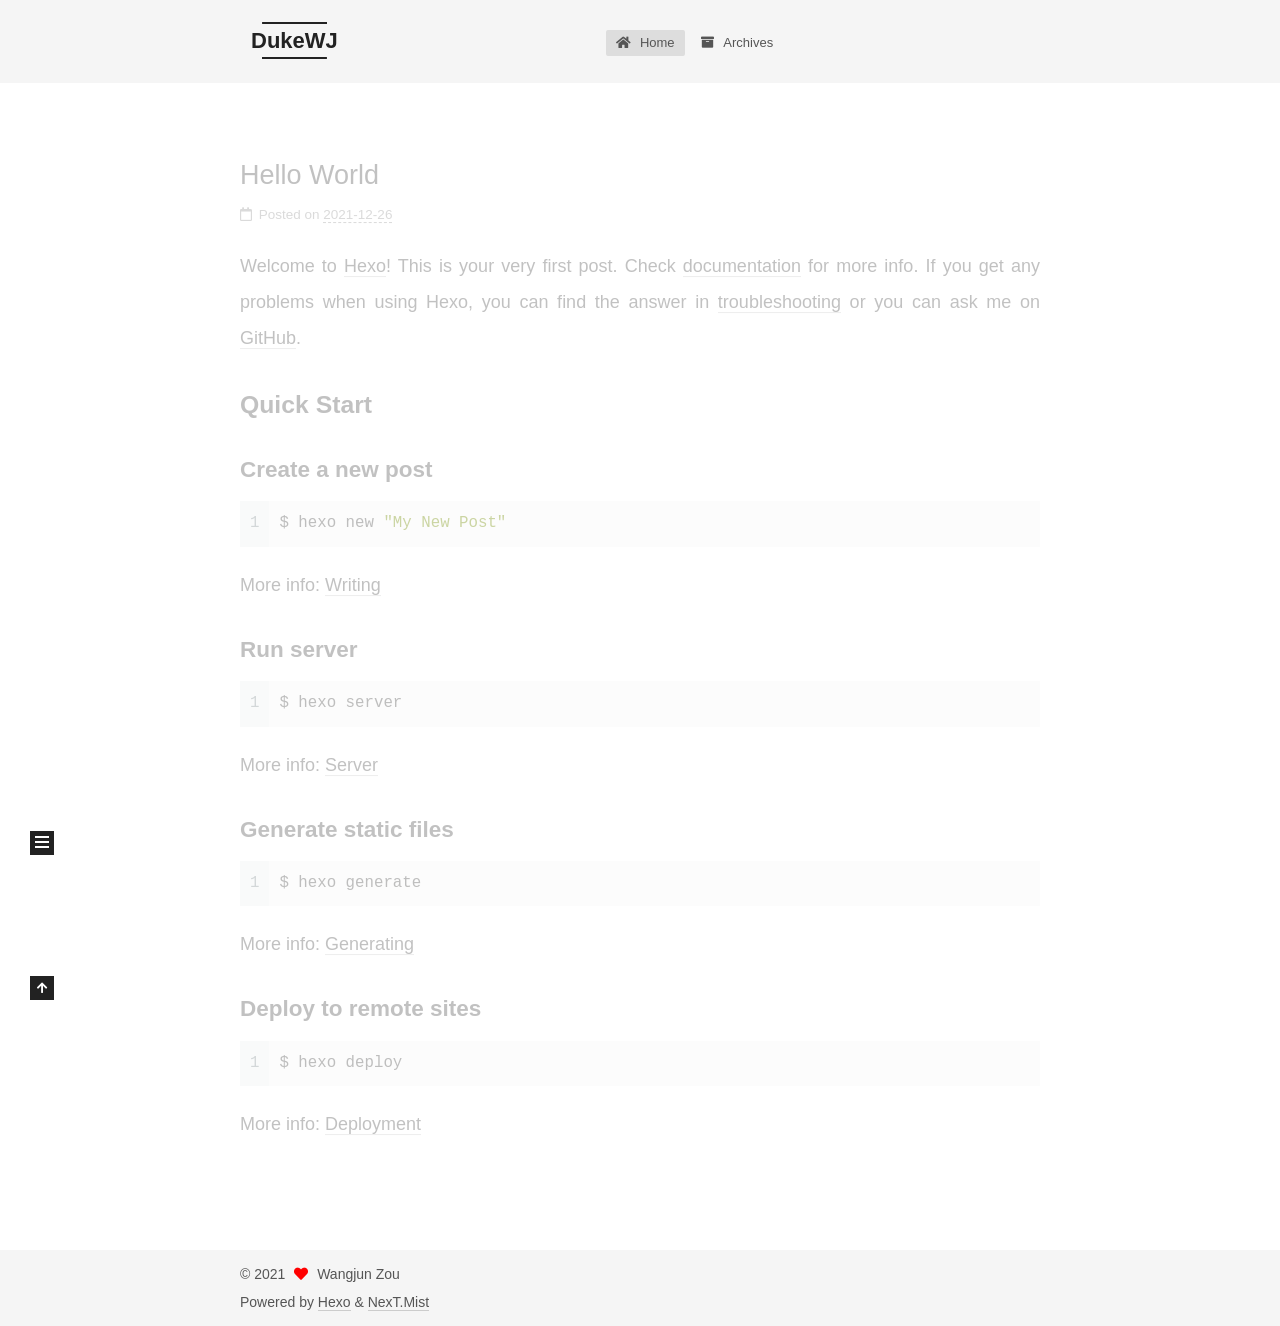
<file: index.html>
<!DOCTYPE html>
<html lang="en">
<head>
  <meta charset="UTF-8">
<meta name="viewport" content="width=device-width, initial-scale=1, maximum-scale=2">
<meta name="theme-color" content="#222">
<meta name="generator" content="Hexo 6.0.0">
  <link rel="apple-touch-icon" sizes="180x180" href="/images/apple-touch-icon-next.png">
  <link rel="icon" type="image/png" sizes="32x32" href="/images/favicon-32x32-next.png">
  <link rel="icon" type="image/png" sizes="16x16" href="/images/favicon-16x16-next.png">
  <link rel="mask-icon" href="/images/logo.svg" color="#222">

<link rel="stylesheet" href="/css/main.css">


<link rel="stylesheet" href="/lib/font-awesome/css/all.min.css">

<script id="hexo-configurations">
    var NexT = window.NexT || {};
    var CONFIG = {"hostname":"example.com","root":"/","scheme":"Mist","version":"7.8.0","exturl":false,"sidebar":{"position":"left","display":"post","padding":18,"offset":12,"onmobile":false},"copycode":{"enable":false,"show_result":false,"style":null},"back2top":{"enable":true,"sidebar":false,"scrollpercent":false},"bookmark":{"enable":false,"color":"#222","save":"auto"},"fancybox":false,"mediumzoom":false,"lazyload":false,"pangu":false,"comments":{"style":"tabs","active":null,"storage":true,"lazyload":false,"nav":null},"algolia":{"hits":{"per_page":10},"labels":{"input_placeholder":"Search for Posts","hits_empty":"We didn't find any results for the search: ${query}","hits_stats":"${hits} results found in ${time} ms"}},"localsearch":{"enable":false,"trigger":"auto","top_n_per_article":1,"unescape":false,"preload":false},"motion":{"enable":true,"async":false,"transition":{"post_block":"fadeIn","post_header":"slideDownIn","post_body":"slideDownIn","coll_header":"slideLeftIn","sidebar":"slideUpIn"}}};
  </script>

  <meta name="description" content="the new life">
<meta property="og:type" content="website">
<meta property="og:title" content="DukeWJ">
<meta property="og:url" content="http://example.com/index.html">
<meta property="og:site_name" content="DukeWJ">
<meta property="og:description" content="the new life">
<meta property="og:locale" content="en_US">
<meta property="article:author" content="Wangjun Zou">
<meta name="twitter:card" content="summary">

<link rel="canonical" href="http://example.com/">


<script id="page-configurations">
  // https://hexo.io/docs/variables.html
  CONFIG.page = {
    sidebar: "",
    isHome : true,
    isPost : false,
    lang   : 'en'
  };
</script>

  <title>DukeWJ</title>
  






  <noscript>
  <style>
  .use-motion .brand,
  .use-motion .menu-item,
  .sidebar-inner,
  .use-motion .post-block,
  .use-motion .pagination,
  .use-motion .comments,
  .use-motion .post-header,
  .use-motion .post-body,
  .use-motion .collection-header { opacity: initial; }

  .use-motion .site-title,
  .use-motion .site-subtitle {
    opacity: initial;
    top: initial;
  }

  .use-motion .logo-line-before i { left: initial; }
  .use-motion .logo-line-after i { right: initial; }
  </style>
</noscript>

</head>

<body itemscope itemtype="http://schema.org/WebPage">
  <div class="container use-motion">
    <div class="headband"></div>

    <header class="header" itemscope itemtype="http://schema.org/WPHeader">
      <div class="header-inner"><div class="site-brand-container">
  <div class="site-nav-toggle">
    <div class="toggle" aria-label="Toggle navigation bar">
      <span class="toggle-line toggle-line-first"></span>
      <span class="toggle-line toggle-line-middle"></span>
      <span class="toggle-line toggle-line-last"></span>
    </div>
  </div>

  <div class="site-meta">

    <a href="/" class="brand" rel="start">
      <span class="logo-line-before"><i></i></span>
      <h1 class="site-title">DukeWJ</h1>
      <span class="logo-line-after"><i></i></span>
    </a>
  </div>

  <div class="site-nav-right">
    <div class="toggle popup-trigger">
    </div>
  </div>
</div>




<nav class="site-nav">
  <ul id="menu" class="main-menu menu">
        <li class="menu-item menu-item-home">

    <a href="/" rel="section"><i class="fa fa-home fa-fw"></i>Home</a>

  </li>
        <li class="menu-item menu-item-archives">

    <a href="/archives/" rel="section"><i class="fa fa-archive fa-fw"></i>Archives</a>

  </li>
  </ul>
</nav>




</div>
    </header>

    
  <div class="back-to-top">
    <i class="fa fa-arrow-up"></i>
    <span>0%</span>
  </div>


    <main class="main">
      <div class="main-inner">
        <div class="content-wrap">
          

          <div class="content index posts-expand">
            
      
  
  
  <article itemscope itemtype="http://schema.org/Article" class="post-block" lang="en">
    <link itemprop="mainEntityOfPage" href="http://example.com/2021/12/26/hello-world/">

    <span hidden itemprop="author" itemscope itemtype="http://schema.org/Person">
      <meta itemprop="image" content="/images/avatar.gif">
      <meta itemprop="name" content="Wangjun Zou">
      <meta itemprop="description" content="the new life">
    </span>

    <span hidden itemprop="publisher" itemscope itemtype="http://schema.org/Organization">
      <meta itemprop="name" content="DukeWJ">
    </span>
      <header class="post-header">
        <h2 class="post-title" itemprop="name headline">
          
            <a href="/2021/12/26/hello-world/" class="post-title-link" itemprop="url">Hello World</a>
        </h2>

        <div class="post-meta">
            <span class="post-meta-item">
              <span class="post-meta-item-icon">
                <i class="far fa-calendar"></i>
              </span>
              <span class="post-meta-item-text">Posted on</span>

              <time title="Created: 2021-12-26 21:53:03" itemprop="dateCreated datePublished" datetime="2021-12-26T21:53:03+08:00">2021-12-26</time>
            </span>

          

        </div>
      </header>

    
    
    
    <div class="post-body" itemprop="articleBody">

      
          <p>Welcome to <a target="_blank" rel="noopener" href="https://hexo.io/">Hexo</a>! This is your very first post. Check <a target="_blank" rel="noopener" href="https://hexo.io/docs/">documentation</a> for more info. If you get any problems when using Hexo, you can find the answer in <a target="_blank" rel="noopener" href="https://hexo.io/docs/troubleshooting.html">troubleshooting</a> or you can ask me on <a target="_blank" rel="noopener" href="https://github.com/hexojs/hexo/issues">GitHub</a>.</p>
<h2 id="Quick-Start"><a href="#Quick-Start" class="headerlink" title="Quick Start"></a>Quick Start</h2><h3 id="Create-a-new-post"><a href="#Create-a-new-post" class="headerlink" title="Create a new post"></a>Create a new post</h3><figure class="highlight bash"><table><tr><td class="gutter"><pre><span class="line">1</span><br></pre></td><td class="code"><pre><span class="line">$ hexo new <span class="string">&quot;My New Post&quot;</span></span><br></pre></td></tr></table></figure>

<p>More info: <a target="_blank" rel="noopener" href="https://hexo.io/docs/writing.html">Writing</a></p>
<h3 id="Run-server"><a href="#Run-server" class="headerlink" title="Run server"></a>Run server</h3><figure class="highlight bash"><table><tr><td class="gutter"><pre><span class="line">1</span><br></pre></td><td class="code"><pre><span class="line">$ hexo server</span><br></pre></td></tr></table></figure>

<p>More info: <a target="_blank" rel="noopener" href="https://hexo.io/docs/server.html">Server</a></p>
<h3 id="Generate-static-files"><a href="#Generate-static-files" class="headerlink" title="Generate static files"></a>Generate static files</h3><figure class="highlight bash"><table><tr><td class="gutter"><pre><span class="line">1</span><br></pre></td><td class="code"><pre><span class="line">$ hexo generate</span><br></pre></td></tr></table></figure>

<p>More info: <a target="_blank" rel="noopener" href="https://hexo.io/docs/generating.html">Generating</a></p>
<h3 id="Deploy-to-remote-sites"><a href="#Deploy-to-remote-sites" class="headerlink" title="Deploy to remote sites"></a>Deploy to remote sites</h3><figure class="highlight bash"><table><tr><td class="gutter"><pre><span class="line">1</span><br></pre></td><td class="code"><pre><span class="line">$ hexo deploy</span><br></pre></td></tr></table></figure>

<p>More info: <a target="_blank" rel="noopener" href="https://hexo.io/docs/one-command-deployment.html">Deployment</a></p>

      
    </div>

    
    
    
      <footer class="post-footer">
        <div class="post-eof"></div>
      </footer>
  </article>
  
  
  


  



          </div>
          

<script>
  window.addEventListener('tabs:register', () => {
    let { activeClass } = CONFIG.comments;
    if (CONFIG.comments.storage) {
      activeClass = localStorage.getItem('comments_active') || activeClass;
    }
    if (activeClass) {
      let activeTab = document.querySelector(`a[href="#comment-${activeClass}"]`);
      if (activeTab) {
        activeTab.click();
      }
    }
  });
  if (CONFIG.comments.storage) {
    window.addEventListener('tabs:click', event => {
      if (!event.target.matches('.tabs-comment .tab-content .tab-pane')) return;
      let commentClass = event.target.classList[1];
      localStorage.setItem('comments_active', commentClass);
    });
  }
</script>

        </div>
          
  
  <div class="toggle sidebar-toggle">
    <span class="toggle-line toggle-line-first"></span>
    <span class="toggle-line toggle-line-middle"></span>
    <span class="toggle-line toggle-line-last"></span>
  </div>

  <aside class="sidebar">
    <div class="sidebar-inner">

      <ul class="sidebar-nav motion-element">
        <li class="sidebar-nav-toc">
          Table of Contents
        </li>
        <li class="sidebar-nav-overview">
          Overview
        </li>
      </ul>

      <!--noindex-->
      <div class="post-toc-wrap sidebar-panel">
      </div>
      <!--/noindex-->

      <div class="site-overview-wrap sidebar-panel">
        <div class="site-author motion-element" itemprop="author" itemscope itemtype="http://schema.org/Person">
  <p class="site-author-name" itemprop="name">Wangjun Zou</p>
  <div class="site-description" itemprop="description">the new life</div>
</div>
<div class="site-state-wrap motion-element">
  <nav class="site-state">
      <div class="site-state-item site-state-posts">
          <a href="/archives/">
        
          <span class="site-state-item-count">1</span>
          <span class="site-state-item-name">posts</span>
        </a>
      </div>
  </nav>
</div>



      </div>

    </div>
  </aside>
  <div id="sidebar-dimmer"></div>


      </div>
    </main>

    <footer class="footer">
      <div class="footer-inner">
        

        

<div class="copyright">
  
  &copy; 
  <span itemprop="copyrightYear">2021</span>
  <span class="with-love">
    <i class="fa fa-heart"></i>
  </span>
  <span class="author" itemprop="copyrightHolder">Wangjun Zou</span>
</div>
  <div class="powered-by">Powered by <a href="https://hexo.io/" class="theme-link" rel="noopener" target="_blank">Hexo</a> & <a href="https://mist.theme-next.org/" class="theme-link" rel="noopener" target="_blank">NexT.Mist</a>
  </div>

        








      </div>
    </footer>
  </div>

  
  <script src="/lib/anime.min.js"></script>
  <script src="/lib/velocity/velocity.min.js"></script>
  <script src="/lib/velocity/velocity.ui.min.js"></script>

<script src="/js/utils.js"></script>

<script src="/js/motion.js"></script>


<script src="/js/schemes/muse.js"></script>


<script src="/js/next-boot.js"></script>




  















  

  

</body>
</html>
</file>
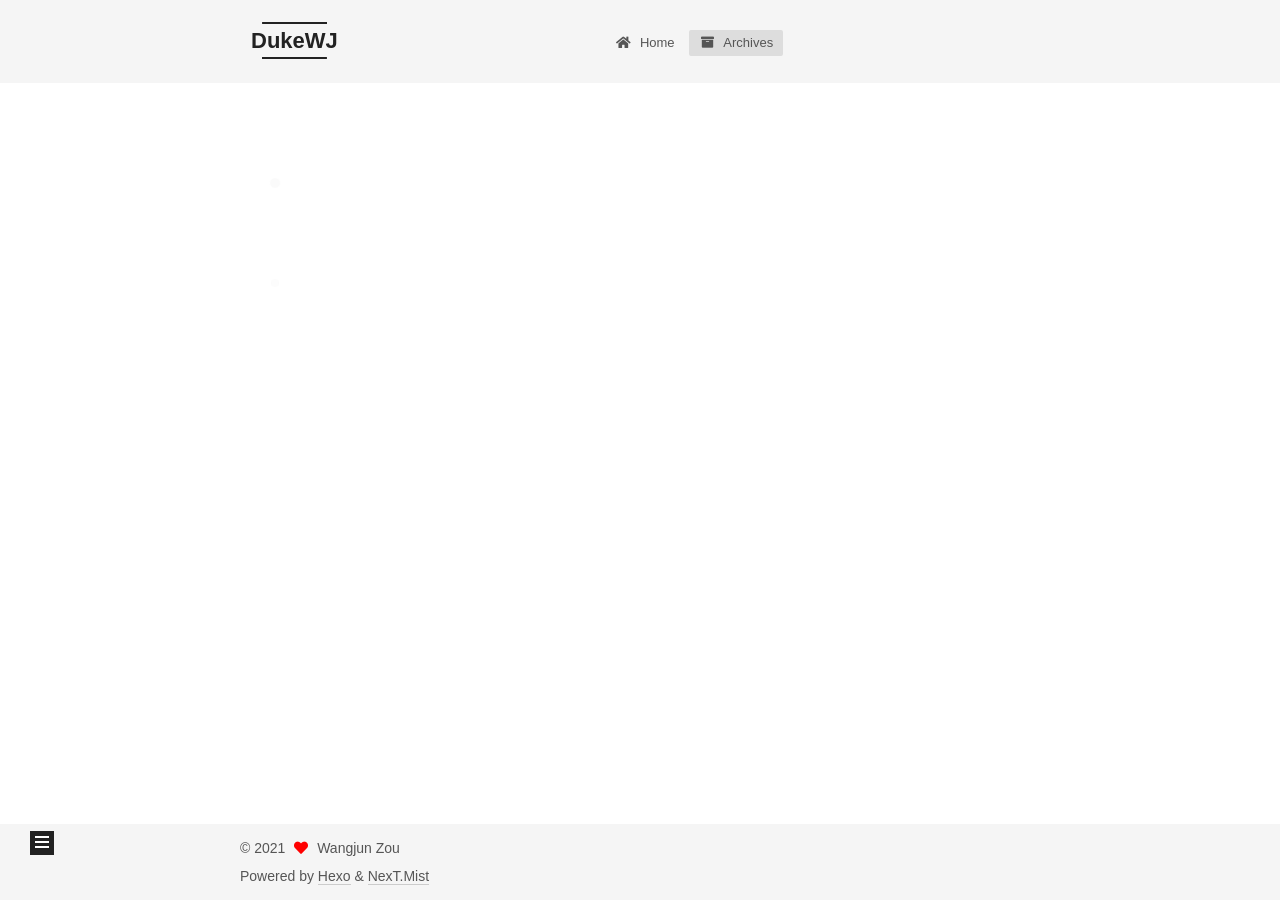
<file: archives/index.html>
<!DOCTYPE html>
<html lang="en">
<head>
  <meta charset="UTF-8">
<meta name="viewport" content="width=device-width, initial-scale=1, maximum-scale=2">
<meta name="theme-color" content="#222">
<meta name="generator" content="Hexo 6.0.0">
  <link rel="apple-touch-icon" sizes="180x180" href="/images/apple-touch-icon-next.png">
  <link rel="icon" type="image/png" sizes="32x32" href="/images/favicon-32x32-next.png">
  <link rel="icon" type="image/png" sizes="16x16" href="/images/favicon-16x16-next.png">
  <link rel="mask-icon" href="/images/logo.svg" color="#222">

<link rel="stylesheet" href="/css/main.css">


<link rel="stylesheet" href="/lib/font-awesome/css/all.min.css">

<script id="hexo-configurations">
    var NexT = window.NexT || {};
    var CONFIG = {"hostname":"example.com","root":"/","scheme":"Mist","version":"7.8.0","exturl":false,"sidebar":{"position":"left","display":"post","padding":18,"offset":12,"onmobile":false},"copycode":{"enable":false,"show_result":false,"style":null},"back2top":{"enable":true,"sidebar":false,"scrollpercent":false},"bookmark":{"enable":false,"color":"#222","save":"auto"},"fancybox":false,"mediumzoom":false,"lazyload":false,"pangu":false,"comments":{"style":"tabs","active":null,"storage":true,"lazyload":false,"nav":null},"algolia":{"hits":{"per_page":10},"labels":{"input_placeholder":"Search for Posts","hits_empty":"We didn't find any results for the search: ${query}","hits_stats":"${hits} results found in ${time} ms"}},"localsearch":{"enable":false,"trigger":"auto","top_n_per_article":1,"unescape":false,"preload":false},"motion":{"enable":true,"async":false,"transition":{"post_block":"fadeIn","post_header":"slideDownIn","post_body":"slideDownIn","coll_header":"slideLeftIn","sidebar":"slideUpIn"}}};
  </script>

  <meta name="description" content="the new life">
<meta property="og:type" content="website">
<meta property="og:title" content="DukeWJ">
<meta property="og:url" content="http://example.com/archives/index.html">
<meta property="og:site_name" content="DukeWJ">
<meta property="og:description" content="the new life">
<meta property="og:locale" content="en_US">
<meta property="article:author" content="Wangjun Zou">
<meta name="twitter:card" content="summary">

<link rel="canonical" href="http://example.com/archives/">


<script id="page-configurations">
  // https://hexo.io/docs/variables.html
  CONFIG.page = {
    sidebar: "",
    isHome : false,
    isPost : false,
    lang   : 'en'
  };
</script>

  <title>Archive | DukeWJ</title>
  






  <noscript>
  <style>
  .use-motion .brand,
  .use-motion .menu-item,
  .sidebar-inner,
  .use-motion .post-block,
  .use-motion .pagination,
  .use-motion .comments,
  .use-motion .post-header,
  .use-motion .post-body,
  .use-motion .collection-header { opacity: initial; }

  .use-motion .site-title,
  .use-motion .site-subtitle {
    opacity: initial;
    top: initial;
  }

  .use-motion .logo-line-before i { left: initial; }
  .use-motion .logo-line-after i { right: initial; }
  </style>
</noscript>

</head>

<body itemscope itemtype="http://schema.org/WebPage">
  <div class="container use-motion">
    <div class="headband"></div>

    <header class="header" itemscope itemtype="http://schema.org/WPHeader">
      <div class="header-inner"><div class="site-brand-container">
  <div class="site-nav-toggle">
    <div class="toggle" aria-label="Toggle navigation bar">
      <span class="toggle-line toggle-line-first"></span>
      <span class="toggle-line toggle-line-middle"></span>
      <span class="toggle-line toggle-line-last"></span>
    </div>
  </div>

  <div class="site-meta">

    <a href="/" class="brand" rel="start">
      <span class="logo-line-before"><i></i></span>
      <h1 class="site-title">DukeWJ</h1>
      <span class="logo-line-after"><i></i></span>
    </a>
  </div>

  <div class="site-nav-right">
    <div class="toggle popup-trigger">
    </div>
  </div>
</div>




<nav class="site-nav">
  <ul id="menu" class="main-menu menu">
        <li class="menu-item menu-item-home">

    <a href="/" rel="section"><i class="fa fa-home fa-fw"></i>Home</a>

  </li>
        <li class="menu-item menu-item-archives">

    <a href="/archives/" rel="section"><i class="fa fa-archive fa-fw"></i>Archives</a>

  </li>
  </ul>
</nav>




</div>
    </header>

    
  <div class="back-to-top">
    <i class="fa fa-arrow-up"></i>
    <span>0%</span>
  </div>


    <main class="main">
      <div class="main-inner">
        <div class="content-wrap">
          

          <div class="content archive">
            

  
  
  
  <div class="post-block">
    <div class="posts-collapse">
      <div class="collection-title">
        <span class="collection-header">Um..! 1 post. Keep on posting.</span>
      </div>

      
    <div class="collection-year">
      <span class="collection-header">2021</span>
    </div>

  <article itemscope itemtype="http://schema.org/Article">
    <header class="post-header">

      <div class="post-meta">
        <time itemprop="dateCreated"
              datetime="2021-12-26T21:53:03+08:00"
              content="2021-12-26">
          12-26
        </time>
      </div>

      <div class="post-title">
          <a class="post-title-link" href="/2021/12/26/hello-world/" itemprop="url">
            <span itemprop="name">Hello World</span>
          </a>
      </div>

    </header>
  </article>


    </div>
  </div>
  
  
  

  



          </div>
          

<script>
  window.addEventListener('tabs:register', () => {
    let { activeClass } = CONFIG.comments;
    if (CONFIG.comments.storage) {
      activeClass = localStorage.getItem('comments_active') || activeClass;
    }
    if (activeClass) {
      let activeTab = document.querySelector(`a[href="#comment-${activeClass}"]`);
      if (activeTab) {
        activeTab.click();
      }
    }
  });
  if (CONFIG.comments.storage) {
    window.addEventListener('tabs:click', event => {
      if (!event.target.matches('.tabs-comment .tab-content .tab-pane')) return;
      let commentClass = event.target.classList[1];
      localStorage.setItem('comments_active', commentClass);
    });
  }
</script>

        </div>
          
  
  <div class="toggle sidebar-toggle">
    <span class="toggle-line toggle-line-first"></span>
    <span class="toggle-line toggle-line-middle"></span>
    <span class="toggle-line toggle-line-last"></span>
  </div>

  <aside class="sidebar">
    <div class="sidebar-inner">

      <ul class="sidebar-nav motion-element">
        <li class="sidebar-nav-toc">
          Table of Contents
        </li>
        <li class="sidebar-nav-overview">
          Overview
        </li>
      </ul>

      <!--noindex-->
      <div class="post-toc-wrap sidebar-panel">
      </div>
      <!--/noindex-->

      <div class="site-overview-wrap sidebar-panel">
        <div class="site-author motion-element" itemprop="author" itemscope itemtype="http://schema.org/Person">
  <p class="site-author-name" itemprop="name">Wangjun Zou</p>
  <div class="site-description" itemprop="description">the new life</div>
</div>
<div class="site-state-wrap motion-element">
  <nav class="site-state">
      <div class="site-state-item site-state-posts">
          <a href="/archives/">
        
          <span class="site-state-item-count">1</span>
          <span class="site-state-item-name">posts</span>
        </a>
      </div>
  </nav>
</div>



      </div>

    </div>
  </aside>
  <div id="sidebar-dimmer"></div>


      </div>
    </main>

    <footer class="footer">
      <div class="footer-inner">
        

        

<div class="copyright">
  
  &copy; 
  <span itemprop="copyrightYear">2021</span>
  <span class="with-love">
    <i class="fa fa-heart"></i>
  </span>
  <span class="author" itemprop="copyrightHolder">Wangjun Zou</span>
</div>
  <div class="powered-by">Powered by <a href="https://hexo.io/" class="theme-link" rel="noopener" target="_blank">Hexo</a> & <a href="https://mist.theme-next.org/" class="theme-link" rel="noopener" target="_blank">NexT.Mist</a>
  </div>

        








      </div>
    </footer>
  </div>

  
  <script src="/lib/anime.min.js"></script>
  <script src="/lib/velocity/velocity.min.js"></script>
  <script src="/lib/velocity/velocity.ui.min.js"></script>

<script src="/js/utils.js"></script>

<script src="/js/motion.js"></script>


<script src="/js/schemes/muse.js"></script>


<script src="/js/next-boot.js"></script>




  















  

  

</body>
</html>
</file>
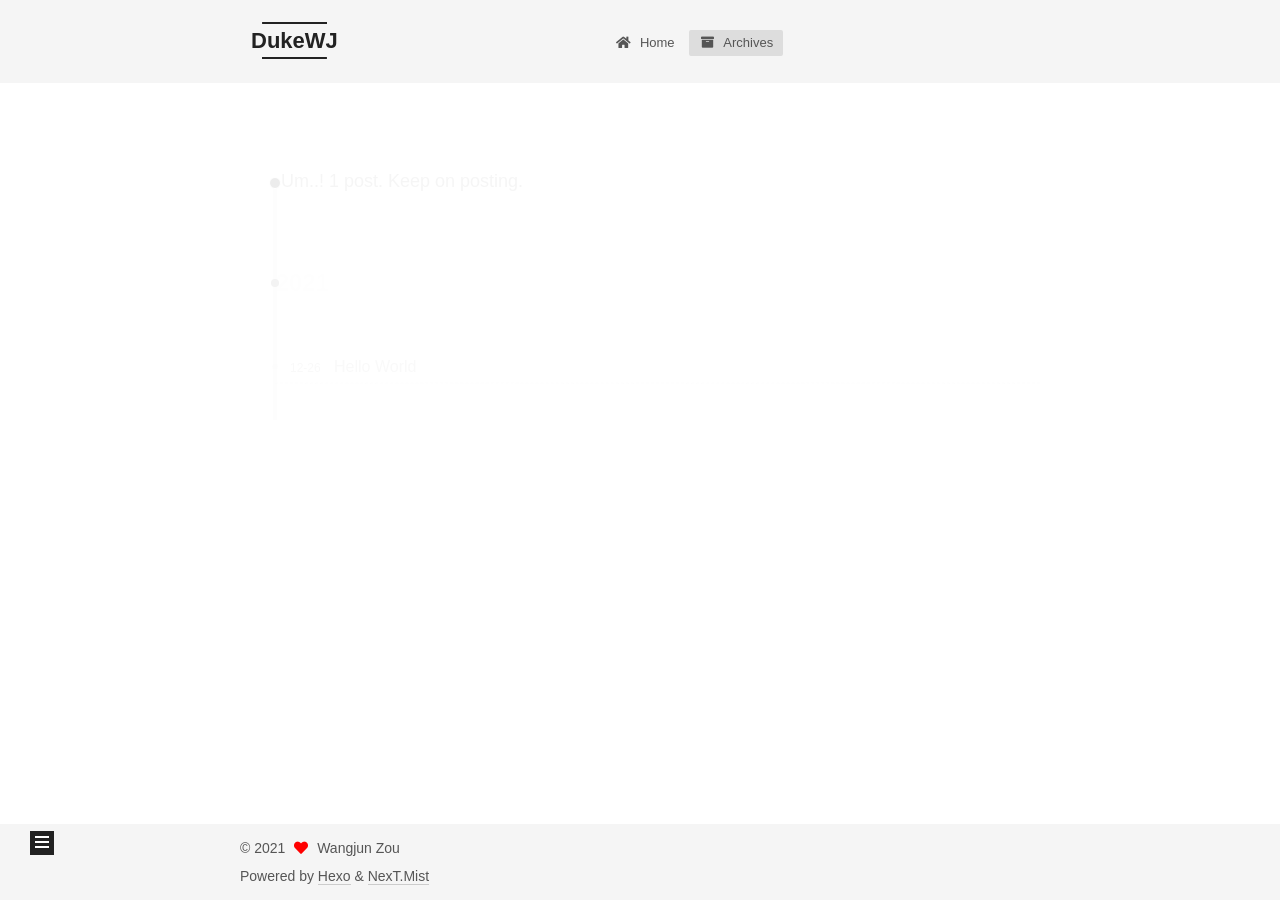
<file: archives/2021/index.html>
<!DOCTYPE html>
<html lang="en">
<head>
  <meta charset="UTF-8">
<meta name="viewport" content="width=device-width, initial-scale=1, maximum-scale=2">
<meta name="theme-color" content="#222">
<meta name="generator" content="Hexo 6.0.0">
  <link rel="apple-touch-icon" sizes="180x180" href="/images/apple-touch-icon-next.png">
  <link rel="icon" type="image/png" sizes="32x32" href="/images/favicon-32x32-next.png">
  <link rel="icon" type="image/png" sizes="16x16" href="/images/favicon-16x16-next.png">
  <link rel="mask-icon" href="/images/logo.svg" color="#222">

<link rel="stylesheet" href="/css/main.css">


<link rel="stylesheet" href="/lib/font-awesome/css/all.min.css">

<script id="hexo-configurations">
    var NexT = window.NexT || {};
    var CONFIG = {"hostname":"example.com","root":"/","scheme":"Mist","version":"7.8.0","exturl":false,"sidebar":{"position":"left","display":"post","padding":18,"offset":12,"onmobile":false},"copycode":{"enable":false,"show_result":false,"style":null},"back2top":{"enable":true,"sidebar":false,"scrollpercent":false},"bookmark":{"enable":false,"color":"#222","save":"auto"},"fancybox":false,"mediumzoom":false,"lazyload":false,"pangu":false,"comments":{"style":"tabs","active":null,"storage":true,"lazyload":false,"nav":null},"algolia":{"hits":{"per_page":10},"labels":{"input_placeholder":"Search for Posts","hits_empty":"We didn't find any results for the search: ${query}","hits_stats":"${hits} results found in ${time} ms"}},"localsearch":{"enable":false,"trigger":"auto","top_n_per_article":1,"unescape":false,"preload":false},"motion":{"enable":true,"async":false,"transition":{"post_block":"fadeIn","post_header":"slideDownIn","post_body":"slideDownIn","coll_header":"slideLeftIn","sidebar":"slideUpIn"}}};
  </script>

  <meta name="description" content="the new life">
<meta property="og:type" content="website">
<meta property="og:title" content="DukeWJ">
<meta property="og:url" content="http://example.com/archives/2021/index.html">
<meta property="og:site_name" content="DukeWJ">
<meta property="og:description" content="the new life">
<meta property="og:locale" content="en_US">
<meta property="article:author" content="Wangjun Zou">
<meta name="twitter:card" content="summary">

<link rel="canonical" href="http://example.com/archives/2021/">


<script id="page-configurations">
  // https://hexo.io/docs/variables.html
  CONFIG.page = {
    sidebar: "",
    isHome : false,
    isPost : false,
    lang   : 'en'
  };
</script>

  <title>Archive | DukeWJ</title>
  






  <noscript>
  <style>
  .use-motion .brand,
  .use-motion .menu-item,
  .sidebar-inner,
  .use-motion .post-block,
  .use-motion .pagination,
  .use-motion .comments,
  .use-motion .post-header,
  .use-motion .post-body,
  .use-motion .collection-header { opacity: initial; }

  .use-motion .site-title,
  .use-motion .site-subtitle {
    opacity: initial;
    top: initial;
  }

  .use-motion .logo-line-before i { left: initial; }
  .use-motion .logo-line-after i { right: initial; }
  </style>
</noscript>

</head>

<body itemscope itemtype="http://schema.org/WebPage">
  <div class="container use-motion">
    <div class="headband"></div>

    <header class="header" itemscope itemtype="http://schema.org/WPHeader">
      <div class="header-inner"><div class="site-brand-container">
  <div class="site-nav-toggle">
    <div class="toggle" aria-label="Toggle navigation bar">
      <span class="toggle-line toggle-line-first"></span>
      <span class="toggle-line toggle-line-middle"></span>
      <span class="toggle-line toggle-line-last"></span>
    </div>
  </div>

  <div class="site-meta">

    <a href="/" class="brand" rel="start">
      <span class="logo-line-before"><i></i></span>
      <h1 class="site-title">DukeWJ</h1>
      <span class="logo-line-after"><i></i></span>
    </a>
  </div>

  <div class="site-nav-right">
    <div class="toggle popup-trigger">
    </div>
  </div>
</div>




<nav class="site-nav">
  <ul id="menu" class="main-menu menu">
        <li class="menu-item menu-item-home">

    <a href="/" rel="section"><i class="fa fa-home fa-fw"></i>Home</a>

  </li>
        <li class="menu-item menu-item-archives">

    <a href="/archives/" rel="section"><i class="fa fa-archive fa-fw"></i>Archives</a>

  </li>
  </ul>
</nav>




</div>
    </header>

    
  <div class="back-to-top">
    <i class="fa fa-arrow-up"></i>
    <span>0%</span>
  </div>


    <main class="main">
      <div class="main-inner">
        <div class="content-wrap">
          

          <div class="content archive">
            

  
  
  
  <div class="post-block">
    <div class="posts-collapse">
      <div class="collection-title">
        <span class="collection-header">Um..! 1 post. Keep on posting.</span>
      </div>

      
    <div class="collection-year">
      <span class="collection-header">2021</span>
    </div>

  <article itemscope itemtype="http://schema.org/Article">
    <header class="post-header">

      <div class="post-meta">
        <time itemprop="dateCreated"
              datetime="2021-12-26T21:53:03+08:00"
              content="2021-12-26">
          12-26
        </time>
      </div>

      <div class="post-title">
          <a class="post-title-link" href="/2021/12/26/hello-world/" itemprop="url">
            <span itemprop="name">Hello World</span>
          </a>
      </div>

    </header>
  </article>


    </div>
  </div>
  
  
  

  



          </div>
          

<script>
  window.addEventListener('tabs:register', () => {
    let { activeClass } = CONFIG.comments;
    if (CONFIG.comments.storage) {
      activeClass = localStorage.getItem('comments_active') || activeClass;
    }
    if (activeClass) {
      let activeTab = document.querySelector(`a[href="#comment-${activeClass}"]`);
      if (activeTab) {
        activeTab.click();
      }
    }
  });
  if (CONFIG.comments.storage) {
    window.addEventListener('tabs:click', event => {
      if (!event.target.matches('.tabs-comment .tab-content .tab-pane')) return;
      let commentClass = event.target.classList[1];
      localStorage.setItem('comments_active', commentClass);
    });
  }
</script>

        </div>
          
  
  <div class="toggle sidebar-toggle">
    <span class="toggle-line toggle-line-first"></span>
    <span class="toggle-line toggle-line-middle"></span>
    <span class="toggle-line toggle-line-last"></span>
  </div>

  <aside class="sidebar">
    <div class="sidebar-inner">

      <ul class="sidebar-nav motion-element">
        <li class="sidebar-nav-toc">
          Table of Contents
        </li>
        <li class="sidebar-nav-overview">
          Overview
        </li>
      </ul>

      <!--noindex-->
      <div class="post-toc-wrap sidebar-panel">
      </div>
      <!--/noindex-->

      <div class="site-overview-wrap sidebar-panel">
        <div class="site-author motion-element" itemprop="author" itemscope itemtype="http://schema.org/Person">
  <p class="site-author-name" itemprop="name">Wangjun Zou</p>
  <div class="site-description" itemprop="description">the new life</div>
</div>
<div class="site-state-wrap motion-element">
  <nav class="site-state">
      <div class="site-state-item site-state-posts">
          <a href="/archives/">
        
          <span class="site-state-item-count">1</span>
          <span class="site-state-item-name">posts</span>
        </a>
      </div>
  </nav>
</div>



      </div>

    </div>
  </aside>
  <div id="sidebar-dimmer"></div>


      </div>
    </main>

    <footer class="footer">
      <div class="footer-inner">
        

        

<div class="copyright">
  
  &copy; 
  <span itemprop="copyrightYear">2021</span>
  <span class="with-love">
    <i class="fa fa-heart"></i>
  </span>
  <span class="author" itemprop="copyrightHolder">Wangjun Zou</span>
</div>
  <div class="powered-by">Powered by <a href="https://hexo.io/" class="theme-link" rel="noopener" target="_blank">Hexo</a> & <a href="https://mist.theme-next.org/" class="theme-link" rel="noopener" target="_blank">NexT.Mist</a>
  </div>

        








      </div>
    </footer>
  </div>

  
  <script src="/lib/anime.min.js"></script>
  <script src="/lib/velocity/velocity.min.js"></script>
  <script src="/lib/velocity/velocity.ui.min.js"></script>

<script src="/js/utils.js"></script>

<script src="/js/motion.js"></script>


<script src="/js/schemes/muse.js"></script>


<script src="/js/next-boot.js"></script>




  















  

  

</body>
</html>
</file>
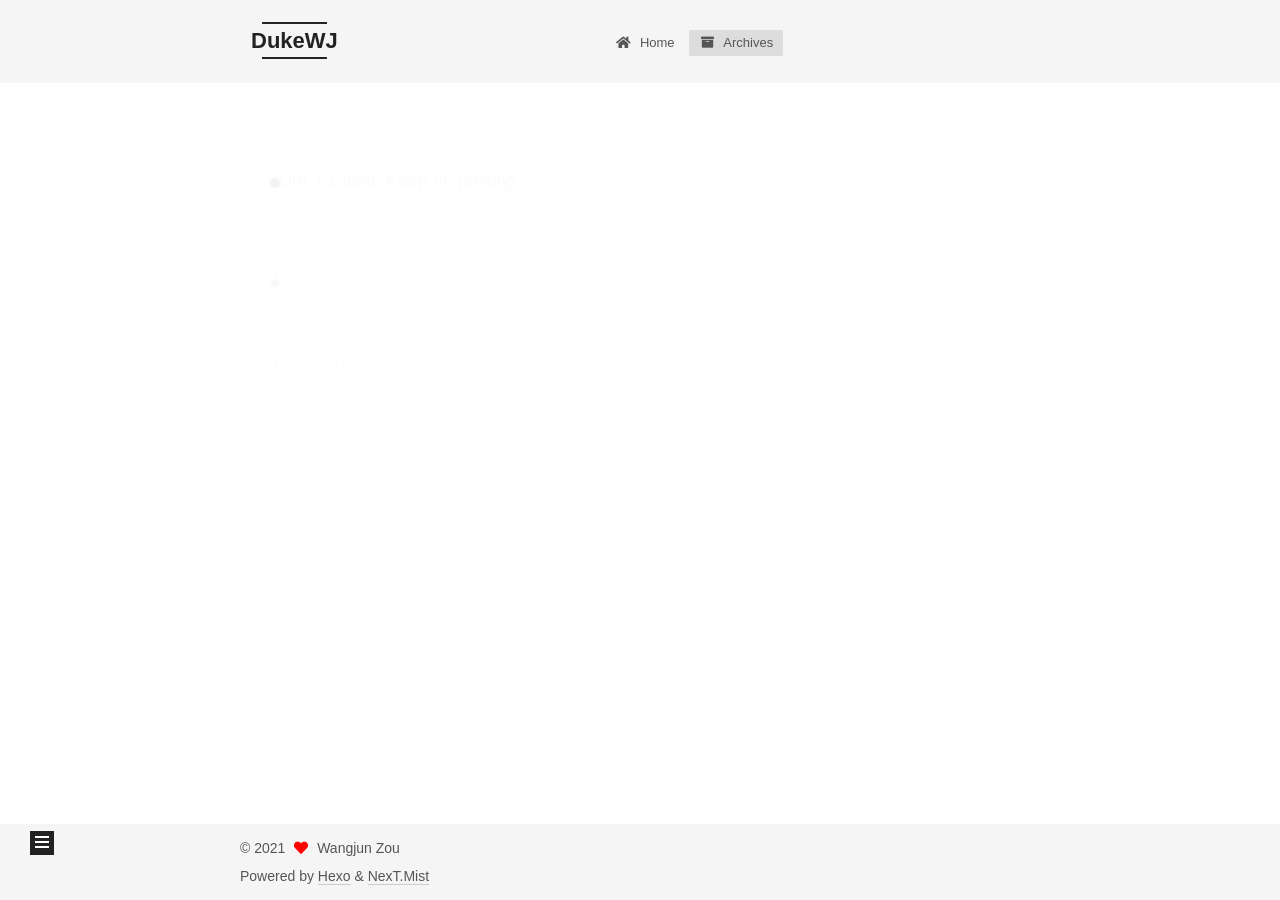
<file: archives/2021/12/index.html>
<!DOCTYPE html>
<html lang="en">
<head>
  <meta charset="UTF-8">
<meta name="viewport" content="width=device-width, initial-scale=1, maximum-scale=2">
<meta name="theme-color" content="#222">
<meta name="generator" content="Hexo 6.0.0">
  <link rel="apple-touch-icon" sizes="180x180" href="/images/apple-touch-icon-next.png">
  <link rel="icon" type="image/png" sizes="32x32" href="/images/favicon-32x32-next.png">
  <link rel="icon" type="image/png" sizes="16x16" href="/images/favicon-16x16-next.png">
  <link rel="mask-icon" href="/images/logo.svg" color="#222">

<link rel="stylesheet" href="/css/main.css">


<link rel="stylesheet" href="/lib/font-awesome/css/all.min.css">

<script id="hexo-configurations">
    var NexT = window.NexT || {};
    var CONFIG = {"hostname":"example.com","root":"/","scheme":"Mist","version":"7.8.0","exturl":false,"sidebar":{"position":"left","display":"post","padding":18,"offset":12,"onmobile":false},"copycode":{"enable":false,"show_result":false,"style":null},"back2top":{"enable":true,"sidebar":false,"scrollpercent":false},"bookmark":{"enable":false,"color":"#222","save":"auto"},"fancybox":false,"mediumzoom":false,"lazyload":false,"pangu":false,"comments":{"style":"tabs","active":null,"storage":true,"lazyload":false,"nav":null},"algolia":{"hits":{"per_page":10},"labels":{"input_placeholder":"Search for Posts","hits_empty":"We didn't find any results for the search: ${query}","hits_stats":"${hits} results found in ${time} ms"}},"localsearch":{"enable":false,"trigger":"auto","top_n_per_article":1,"unescape":false,"preload":false},"motion":{"enable":true,"async":false,"transition":{"post_block":"fadeIn","post_header":"slideDownIn","post_body":"slideDownIn","coll_header":"slideLeftIn","sidebar":"slideUpIn"}}};
  </script>

  <meta name="description" content="the new life">
<meta property="og:type" content="website">
<meta property="og:title" content="DukeWJ">
<meta property="og:url" content="http://example.com/archives/2021/12/index.html">
<meta property="og:site_name" content="DukeWJ">
<meta property="og:description" content="the new life">
<meta property="og:locale" content="en_US">
<meta property="article:author" content="Wangjun Zou">
<meta name="twitter:card" content="summary">

<link rel="canonical" href="http://example.com/archives/2021/12/">


<script id="page-configurations">
  // https://hexo.io/docs/variables.html
  CONFIG.page = {
    sidebar: "",
    isHome : false,
    isPost : false,
    lang   : 'en'
  };
</script>

  <title>Archive | DukeWJ</title>
  






  <noscript>
  <style>
  .use-motion .brand,
  .use-motion .menu-item,
  .sidebar-inner,
  .use-motion .post-block,
  .use-motion .pagination,
  .use-motion .comments,
  .use-motion .post-header,
  .use-motion .post-body,
  .use-motion .collection-header { opacity: initial; }

  .use-motion .site-title,
  .use-motion .site-subtitle {
    opacity: initial;
    top: initial;
  }

  .use-motion .logo-line-before i { left: initial; }
  .use-motion .logo-line-after i { right: initial; }
  </style>
</noscript>

</head>

<body itemscope itemtype="http://schema.org/WebPage">
  <div class="container use-motion">
    <div class="headband"></div>

    <header class="header" itemscope itemtype="http://schema.org/WPHeader">
      <div class="header-inner"><div class="site-brand-container">
  <div class="site-nav-toggle">
    <div class="toggle" aria-label="Toggle navigation bar">
      <span class="toggle-line toggle-line-first"></span>
      <span class="toggle-line toggle-line-middle"></span>
      <span class="toggle-line toggle-line-last"></span>
    </div>
  </div>

  <div class="site-meta">

    <a href="/" class="brand" rel="start">
      <span class="logo-line-before"><i></i></span>
      <h1 class="site-title">DukeWJ</h1>
      <span class="logo-line-after"><i></i></span>
    </a>
  </div>

  <div class="site-nav-right">
    <div class="toggle popup-trigger">
    </div>
  </div>
</div>




<nav class="site-nav">
  <ul id="menu" class="main-menu menu">
        <li class="menu-item menu-item-home">

    <a href="/" rel="section"><i class="fa fa-home fa-fw"></i>Home</a>

  </li>
        <li class="menu-item menu-item-archives">

    <a href="/archives/" rel="section"><i class="fa fa-archive fa-fw"></i>Archives</a>

  </li>
  </ul>
</nav>




</div>
    </header>

    
  <div class="back-to-top">
    <i class="fa fa-arrow-up"></i>
    <span>0%</span>
  </div>


    <main class="main">
      <div class="main-inner">
        <div class="content-wrap">
          

          <div class="content archive">
            

  
  
  
  <div class="post-block">
    <div class="posts-collapse">
      <div class="collection-title">
        <span class="collection-header">Um..! 1 post. Keep on posting.</span>
      </div>

      
    <div class="collection-year">
      <span class="collection-header">2021</span>
    </div>

  <article itemscope itemtype="http://schema.org/Article">
    <header class="post-header">

      <div class="post-meta">
        <time itemprop="dateCreated"
              datetime="2021-12-26T21:53:03+08:00"
              content="2021-12-26">
          12-26
        </time>
      </div>

      <div class="post-title">
          <a class="post-title-link" href="/2021/12/26/hello-world/" itemprop="url">
            <span itemprop="name">Hello World</span>
          </a>
      </div>

    </header>
  </article>


    </div>
  </div>
  
  
  

  



          </div>
          

<script>
  window.addEventListener('tabs:register', () => {
    let { activeClass } = CONFIG.comments;
    if (CONFIG.comments.storage) {
      activeClass = localStorage.getItem('comments_active') || activeClass;
    }
    if (activeClass) {
      let activeTab = document.querySelector(`a[href="#comment-${activeClass}"]`);
      if (activeTab) {
        activeTab.click();
      }
    }
  });
  if (CONFIG.comments.storage) {
    window.addEventListener('tabs:click', event => {
      if (!event.target.matches('.tabs-comment .tab-content .tab-pane')) return;
      let commentClass = event.target.classList[1];
      localStorage.setItem('comments_active', commentClass);
    });
  }
</script>

        </div>
          
  
  <div class="toggle sidebar-toggle">
    <span class="toggle-line toggle-line-first"></span>
    <span class="toggle-line toggle-line-middle"></span>
    <span class="toggle-line toggle-line-last"></span>
  </div>

  <aside class="sidebar">
    <div class="sidebar-inner">

      <ul class="sidebar-nav motion-element">
        <li class="sidebar-nav-toc">
          Table of Contents
        </li>
        <li class="sidebar-nav-overview">
          Overview
        </li>
      </ul>

      <!--noindex-->
      <div class="post-toc-wrap sidebar-panel">
      </div>
      <!--/noindex-->

      <div class="site-overview-wrap sidebar-panel">
        <div class="site-author motion-element" itemprop="author" itemscope itemtype="http://schema.org/Person">
  <p class="site-author-name" itemprop="name">Wangjun Zou</p>
  <div class="site-description" itemprop="description">the new life</div>
</div>
<div class="site-state-wrap motion-element">
  <nav class="site-state">
      <div class="site-state-item site-state-posts">
          <a href="/archives/">
        
          <span class="site-state-item-count">1</span>
          <span class="site-state-item-name">posts</span>
        </a>
      </div>
  </nav>
</div>



      </div>

    </div>
  </aside>
  <div id="sidebar-dimmer"></div>


      </div>
    </main>

    <footer class="footer">
      <div class="footer-inner">
        

        

<div class="copyright">
  
  &copy; 
  <span itemprop="copyrightYear">2021</span>
  <span class="with-love">
    <i class="fa fa-heart"></i>
  </span>
  <span class="author" itemprop="copyrightHolder">Wangjun Zou</span>
</div>
  <div class="powered-by">Powered by <a href="https://hexo.io/" class="theme-link" rel="noopener" target="_blank">Hexo</a> & <a href="https://mist.theme-next.org/" class="theme-link" rel="noopener" target="_blank">NexT.Mist</a>
  </div>

        








      </div>
    </footer>
  </div>

  
  <script src="/lib/anime.min.js"></script>
  <script src="/lib/velocity/velocity.min.js"></script>
  <script src="/lib/velocity/velocity.ui.min.js"></script>

<script src="/js/utils.js"></script>

<script src="/js/motion.js"></script>


<script src="/js/schemes/muse.js"></script>


<script src="/js/next-boot.js"></script>




  















  

  

</body>
</html>
</file>
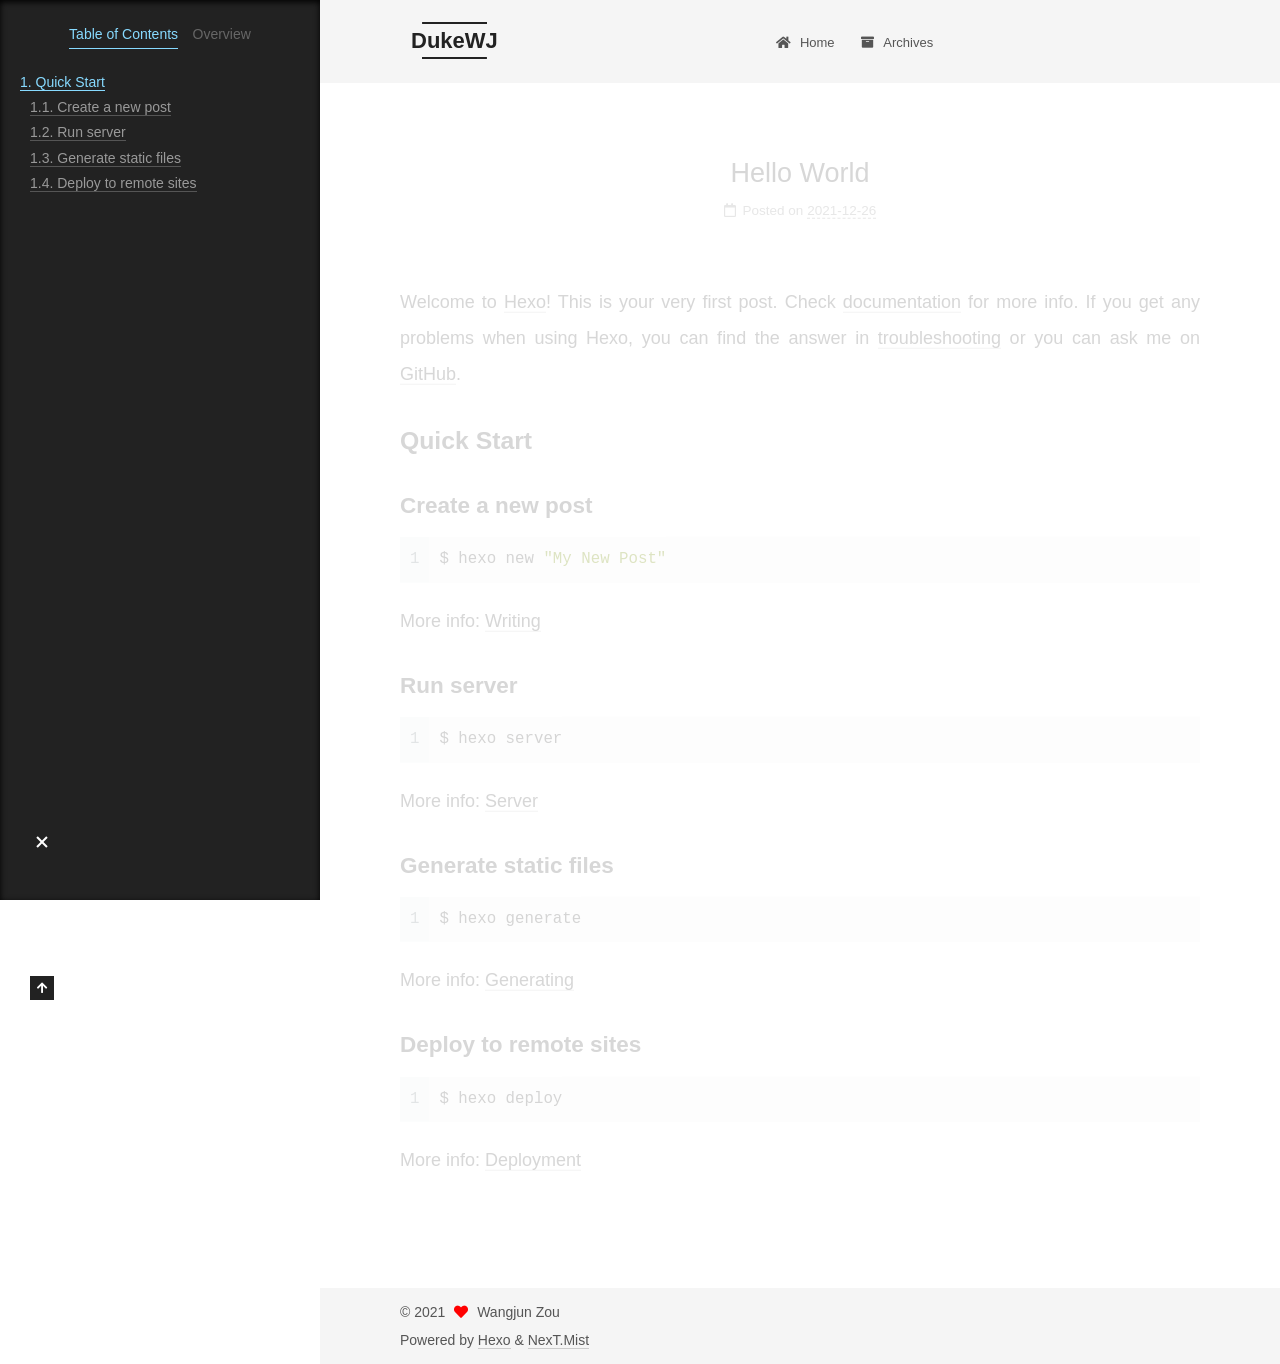
<file: 2021/12/26/hello-world/index.html>
<!DOCTYPE html>
<html lang="en">
<head>
  <meta charset="UTF-8">
<meta name="viewport" content="width=device-width, initial-scale=1, maximum-scale=2">
<meta name="theme-color" content="#222">
<meta name="generator" content="Hexo 6.0.0">
  <link rel="apple-touch-icon" sizes="180x180" href="/images/apple-touch-icon-next.png">
  <link rel="icon" type="image/png" sizes="32x32" href="/images/favicon-32x32-next.png">
  <link rel="icon" type="image/png" sizes="16x16" href="/images/favicon-16x16-next.png">
  <link rel="mask-icon" href="/images/logo.svg" color="#222">

<link rel="stylesheet" href="/css/main.css">


<link rel="stylesheet" href="/lib/font-awesome/css/all.min.css">

<script id="hexo-configurations">
    var NexT = window.NexT || {};
    var CONFIG = {"hostname":"example.com","root":"/","scheme":"Mist","version":"7.8.0","exturl":false,"sidebar":{"position":"left","display":"post","padding":18,"offset":12,"onmobile":false},"copycode":{"enable":false,"show_result":false,"style":null},"back2top":{"enable":true,"sidebar":false,"scrollpercent":false},"bookmark":{"enable":false,"color":"#222","save":"auto"},"fancybox":false,"mediumzoom":false,"lazyload":false,"pangu":false,"comments":{"style":"tabs","active":null,"storage":true,"lazyload":false,"nav":null},"algolia":{"hits":{"per_page":10},"labels":{"input_placeholder":"Search for Posts","hits_empty":"We didn't find any results for the search: ${query}","hits_stats":"${hits} results found in ${time} ms"}},"localsearch":{"enable":false,"trigger":"auto","top_n_per_article":1,"unescape":false,"preload":false},"motion":{"enable":true,"async":false,"transition":{"post_block":"fadeIn","post_header":"slideDownIn","post_body":"slideDownIn","coll_header":"slideLeftIn","sidebar":"slideUpIn"}}};
  </script>

  <meta name="description" content="Welcome to Hexo! This is your very first post. Check documentation for more info. If you get any problems when using Hexo, you can find the answer in troubleshooting or you can ask me on GitHub. Quick">
<meta property="og:type" content="article">
<meta property="og:title" content="Hello World">
<meta property="og:url" content="http://example.com/2021/12/26/hello-world/index.html">
<meta property="og:site_name" content="DukeWJ">
<meta property="og:description" content="Welcome to Hexo! This is your very first post. Check documentation for more info. If you get any problems when using Hexo, you can find the answer in troubleshooting or you can ask me on GitHub. Quick">
<meta property="og:locale" content="en_US">
<meta property="article:published_time" content="2021-12-26T13:53:03.179Z">
<meta property="article:modified_time" content="2021-12-26T13:53:03.180Z">
<meta property="article:author" content="Wangjun Zou">
<meta name="twitter:card" content="summary">

<link rel="canonical" href="http://example.com/2021/12/26/hello-world/">


<script id="page-configurations">
  // https://hexo.io/docs/variables.html
  CONFIG.page = {
    sidebar: "",
    isHome : false,
    isPost : true,
    lang   : 'en'
  };
</script>

  <title>Hello World | DukeWJ</title>
  






  <noscript>
  <style>
  .use-motion .brand,
  .use-motion .menu-item,
  .sidebar-inner,
  .use-motion .post-block,
  .use-motion .pagination,
  .use-motion .comments,
  .use-motion .post-header,
  .use-motion .post-body,
  .use-motion .collection-header { opacity: initial; }

  .use-motion .site-title,
  .use-motion .site-subtitle {
    opacity: initial;
    top: initial;
  }

  .use-motion .logo-line-before i { left: initial; }
  .use-motion .logo-line-after i { right: initial; }
  </style>
</noscript>

</head>

<body itemscope itemtype="http://schema.org/WebPage">
  <div class="container use-motion">
    <div class="headband"></div>

    <header class="header" itemscope itemtype="http://schema.org/WPHeader">
      <div class="header-inner"><div class="site-brand-container">
  <div class="site-nav-toggle">
    <div class="toggle" aria-label="Toggle navigation bar">
      <span class="toggle-line toggle-line-first"></span>
      <span class="toggle-line toggle-line-middle"></span>
      <span class="toggle-line toggle-line-last"></span>
    </div>
  </div>

  <div class="site-meta">

    <a href="/" class="brand" rel="start">
      <span class="logo-line-before"><i></i></span>
      <h1 class="site-title">DukeWJ</h1>
      <span class="logo-line-after"><i></i></span>
    </a>
  </div>

  <div class="site-nav-right">
    <div class="toggle popup-trigger">
    </div>
  </div>
</div>




<nav class="site-nav">
  <ul id="menu" class="main-menu menu">
        <li class="menu-item menu-item-home">

    <a href="/" rel="section"><i class="fa fa-home fa-fw"></i>Home</a>

  </li>
        <li class="menu-item menu-item-archives">

    <a href="/archives/" rel="section"><i class="fa fa-archive fa-fw"></i>Archives</a>

  </li>
  </ul>
</nav>




</div>
    </header>

    
  <div class="back-to-top">
    <i class="fa fa-arrow-up"></i>
    <span>0%</span>
  </div>


    <main class="main">
      <div class="main-inner">
        <div class="content-wrap">
          

          <div class="content post posts-expand">
            

    
  
  
  <article itemscope itemtype="http://schema.org/Article" class="post-block" lang="en">
    <link itemprop="mainEntityOfPage" href="http://example.com/2021/12/26/hello-world/">

    <span hidden itemprop="author" itemscope itemtype="http://schema.org/Person">
      <meta itemprop="image" content="/images/avatar.gif">
      <meta itemprop="name" content="Wangjun Zou">
      <meta itemprop="description" content="the new life">
    </span>

    <span hidden itemprop="publisher" itemscope itemtype="http://schema.org/Organization">
      <meta itemprop="name" content="DukeWJ">
    </span>
      <header class="post-header">
        <h1 class="post-title" itemprop="name headline">
          Hello World
        </h1>

        <div class="post-meta">
            <span class="post-meta-item">
              <span class="post-meta-item-icon">
                <i class="far fa-calendar"></i>
              </span>
              <span class="post-meta-item-text">Posted on</span>

              <time title="Created: 2021-12-26 21:53:03" itemprop="dateCreated datePublished" datetime="2021-12-26T21:53:03+08:00">2021-12-26</time>
            </span>

          

        </div>
      </header>

    
    
    
    <div class="post-body" itemprop="articleBody">

      
        <p>Welcome to <a target="_blank" rel="noopener" href="https://hexo.io/">Hexo</a>! This is your very first post. Check <a target="_blank" rel="noopener" href="https://hexo.io/docs/">documentation</a> for more info. If you get any problems when using Hexo, you can find the answer in <a target="_blank" rel="noopener" href="https://hexo.io/docs/troubleshooting.html">troubleshooting</a> or you can ask me on <a target="_blank" rel="noopener" href="https://github.com/hexojs/hexo/issues">GitHub</a>.</p>
<h2 id="Quick-Start"><a href="#Quick-Start" class="headerlink" title="Quick Start"></a>Quick Start</h2><h3 id="Create-a-new-post"><a href="#Create-a-new-post" class="headerlink" title="Create a new post"></a>Create a new post</h3><figure class="highlight bash"><table><tr><td class="gutter"><pre><span class="line">1</span><br></pre></td><td class="code"><pre><span class="line">$ hexo new <span class="string">&quot;My New Post&quot;</span></span><br></pre></td></tr></table></figure>

<p>More info: <a target="_blank" rel="noopener" href="https://hexo.io/docs/writing.html">Writing</a></p>
<h3 id="Run-server"><a href="#Run-server" class="headerlink" title="Run server"></a>Run server</h3><figure class="highlight bash"><table><tr><td class="gutter"><pre><span class="line">1</span><br></pre></td><td class="code"><pre><span class="line">$ hexo server</span><br></pre></td></tr></table></figure>

<p>More info: <a target="_blank" rel="noopener" href="https://hexo.io/docs/server.html">Server</a></p>
<h3 id="Generate-static-files"><a href="#Generate-static-files" class="headerlink" title="Generate static files"></a>Generate static files</h3><figure class="highlight bash"><table><tr><td class="gutter"><pre><span class="line">1</span><br></pre></td><td class="code"><pre><span class="line">$ hexo generate</span><br></pre></td></tr></table></figure>

<p>More info: <a target="_blank" rel="noopener" href="https://hexo.io/docs/generating.html">Generating</a></p>
<h3 id="Deploy-to-remote-sites"><a href="#Deploy-to-remote-sites" class="headerlink" title="Deploy to remote sites"></a>Deploy to remote sites</h3><figure class="highlight bash"><table><tr><td class="gutter"><pre><span class="line">1</span><br></pre></td><td class="code"><pre><span class="line">$ hexo deploy</span><br></pre></td></tr></table></figure>

<p>More info: <a target="_blank" rel="noopener" href="https://hexo.io/docs/one-command-deployment.html">Deployment</a></p>

    </div>

    
    
    

      <footer class="post-footer">

        


        
      </footer>
    
  </article>
  
  
  



          </div>
          

<script>
  window.addEventListener('tabs:register', () => {
    let { activeClass } = CONFIG.comments;
    if (CONFIG.comments.storage) {
      activeClass = localStorage.getItem('comments_active') || activeClass;
    }
    if (activeClass) {
      let activeTab = document.querySelector(`a[href="#comment-${activeClass}"]`);
      if (activeTab) {
        activeTab.click();
      }
    }
  });
  if (CONFIG.comments.storage) {
    window.addEventListener('tabs:click', event => {
      if (!event.target.matches('.tabs-comment .tab-content .tab-pane')) return;
      let commentClass = event.target.classList[1];
      localStorage.setItem('comments_active', commentClass);
    });
  }
</script>

        </div>
          
  
  <div class="toggle sidebar-toggle">
    <span class="toggle-line toggle-line-first"></span>
    <span class="toggle-line toggle-line-middle"></span>
    <span class="toggle-line toggle-line-last"></span>
  </div>

  <aside class="sidebar">
    <div class="sidebar-inner">

      <ul class="sidebar-nav motion-element">
        <li class="sidebar-nav-toc">
          Table of Contents
        </li>
        <li class="sidebar-nav-overview">
          Overview
        </li>
      </ul>

      <!--noindex-->
      <div class="post-toc-wrap sidebar-panel">
          <div class="post-toc motion-element"><ol class="nav"><li class="nav-item nav-level-2"><a class="nav-link" href="#Quick-Start"><span class="nav-number">1.</span> <span class="nav-text">Quick Start</span></a><ol class="nav-child"><li class="nav-item nav-level-3"><a class="nav-link" href="#Create-a-new-post"><span class="nav-number">1.1.</span> <span class="nav-text">Create a new post</span></a></li><li class="nav-item nav-level-3"><a class="nav-link" href="#Run-server"><span class="nav-number">1.2.</span> <span class="nav-text">Run server</span></a></li><li class="nav-item nav-level-3"><a class="nav-link" href="#Generate-static-files"><span class="nav-number">1.3.</span> <span class="nav-text">Generate static files</span></a></li><li class="nav-item nav-level-3"><a class="nav-link" href="#Deploy-to-remote-sites"><span class="nav-number">1.4.</span> <span class="nav-text">Deploy to remote sites</span></a></li></ol></li></ol></div>
      </div>
      <!--/noindex-->

      <div class="site-overview-wrap sidebar-panel">
        <div class="site-author motion-element" itemprop="author" itemscope itemtype="http://schema.org/Person">
  <p class="site-author-name" itemprop="name">Wangjun Zou</p>
  <div class="site-description" itemprop="description">the new life</div>
</div>
<div class="site-state-wrap motion-element">
  <nav class="site-state">
      <div class="site-state-item site-state-posts">
          <a href="/archives/">
        
          <span class="site-state-item-count">1</span>
          <span class="site-state-item-name">posts</span>
        </a>
      </div>
  </nav>
</div>



      </div>

    </div>
  </aside>
  <div id="sidebar-dimmer"></div>


      </div>
    </main>

    <footer class="footer">
      <div class="footer-inner">
        

        

<div class="copyright">
  
  &copy; 
  <span itemprop="copyrightYear">2021</span>
  <span class="with-love">
    <i class="fa fa-heart"></i>
  </span>
  <span class="author" itemprop="copyrightHolder">Wangjun Zou</span>
</div>
  <div class="powered-by">Powered by <a href="https://hexo.io/" class="theme-link" rel="noopener" target="_blank">Hexo</a> & <a href="https://mist.theme-next.org/" class="theme-link" rel="noopener" target="_blank">NexT.Mist</a>
  </div>

        








      </div>
    </footer>
  </div>

  
  <script src="/lib/anime.min.js"></script>
  <script src="/lib/velocity/velocity.min.js"></script>
  <script src="/lib/velocity/velocity.ui.min.js"></script>

<script src="/js/utils.js"></script>

<script src="/js/motion.js"></script>


<script src="/js/schemes/muse.js"></script>


<script src="/js/next-boot.js"></script>




  















  

  

</body>
</html>
</file>
<file: css/main.css>
:root {
  --body-bg-color: #fff;
  --content-bg-color: #f5f5f5;
  --card-bg-color: #f5f5f5;
  --text-color: #555;
  --blockquote-color: #666;
  --link-color: #555;
  --link-hover-color: #222;
  --brand-color: #222;
  --brand-hover-color: #222;
  --table-row-odd-bg-color: #f9f9f9;
  --table-row-hover-bg-color: #f5f5f5;
  --menu-item-bg-color: #ddd;
  --btn-default-bg: transparent;
  --btn-default-color: var(--link-color);
  --btn-default-border-color: var(--link-color);
  --btn-default-hover-bg: transparent;
  --btn-default-hover-color: var(--link-hover-color);
  --btn-default-hover-border-color: var(--link-hover-color);
}
html {
  line-height: 1.15; /* 1 */
  -webkit-text-size-adjust: 100%; /* 2 */
}
body {
  margin: 0;
}
main {
  display: block;
}
h1 {
  font-size: 2em;
  margin: 0.67em 0;
}
hr {
  box-sizing: content-box; /* 1 */
  height: 0; /* 1 */
  overflow: visible; /* 2 */
}
pre {
  font-family: monospace, monospace; /* 1 */
  font-size: 1em; /* 2 */
}
a {
  background: transparent;
}
abbr[title] {
  border-bottom: none; /* 1 */
  text-decoration: underline; /* 2 */
  text-decoration: underline dotted; /* 2 */
}
b,
strong {
  font-weight: bolder;
}
code,
kbd,
samp {
  font-family: monospace, monospace; /* 1 */
  font-size: 1em; /* 2 */
}
small {
  font-size: 80%;
}
sub,
sup {
  font-size: 75%;
  line-height: 0;
  position: relative;
  vertical-align: baseline;
}
sub {
  bottom: -0.25em;
}
sup {
  top: -0.5em;
}
img {
  border-style: none;
}
button,
input,
optgroup,
select,
textarea {
  font-family: inherit; /* 1 */
  font-size: 100%; /* 1 */
  line-height: 1.15; /* 1 */
  margin: 0; /* 2 */
}
button,
input {
/* 1 */
  overflow: visible;
}
button,
select {
/* 1 */
  text-transform: none;
}
button,
[type='button'],
[type='reset'],
[type='submit'] {
  -webkit-appearance: button;
}
button::-moz-focus-inner,
[type='button']::-moz-focus-inner,
[type='reset']::-moz-focus-inner,
[type='submit']::-moz-focus-inner {
  border-style: none;
  padding: 0;
}
button:-moz-focusring,
[type='button']:-moz-focusring,
[type='reset']:-moz-focusring,
[type='submit']:-moz-focusring {
  outline: 1px dotted ButtonText;
}
fieldset {
  padding: 0.35em 0.75em 0.625em;
}
legend {
  box-sizing: border-box; /* 1 */
  color: inherit; /* 2 */
  display: table; /* 1 */
  max-width: 100%; /* 1 */
  padding: 0; /* 3 */
  white-space: normal; /* 1 */
}
progress {
  vertical-align: baseline;
}
textarea {
  overflow: auto;
}
[type='checkbox'],
[type='radio'] {
  box-sizing: border-box; /* 1 */
  padding: 0; /* 2 */
}
[type='number']::-webkit-inner-spin-button,
[type='number']::-webkit-outer-spin-button {
  height: auto;
}
[type='search'] {
  outline-offset: -2px; /* 2 */
  -webkit-appearance: textfield; /* 1 */
}
[type='search']::-webkit-search-decoration {
  -webkit-appearance: none;
}
::-webkit-file-upload-button {
  font: inherit; /* 2 */
  -webkit-appearance: button; /* 1 */
}
details {
  display: block;
}
summary {
  display: list-item;
}
template {
  display: none;
}
[hidden] {
  display: none;
}
::selection {
  background: #262a30;
  color: #eee;
}
html,
body {
  height: 100%;
}
body {
  background: var(--body-bg-color);
  color: var(--text-color);
  font-family: 'Lato', "PingFang SC", "Microsoft YaHei", sans-serif;
  font-size: 1em;
  line-height: 2;
}
@media (max-width: 991px) {
  body {
    padding-left: 0 !important;
    padding-right: 0 !important;
  }
}
h1,
h2,
h3,
h4,
h5,
h6 {
  font-family: 'Lato', "PingFang SC", "Microsoft YaHei", sans-serif;
  font-weight: bold;
  line-height: 1.5;
  margin: 20px 0 15px;
}
h1 {
  font-size: 1.5em;
}
h2 {
  font-size: 1.375em;
}
h3 {
  font-size: 1.25em;
}
h4 {
  font-size: 1.125em;
}
h5 {
  font-size: 1em;
}
h6 {
  font-size: 0.875em;
}
p {
  margin: 0 0 20px 0;
}
a,
span.exturl {
  border-bottom: 1px solid #ccc;
  color: var(--link-color);
  outline: 0;
  text-decoration: none;
  overflow-wrap: break-word;
  word-wrap: break-word;
  cursor: pointer;
}
a:hover,
span.exturl:hover {
  border-bottom-color: var(--link-hover-color);
  color: var(--link-hover-color);
}
iframe,
img,
video {
  display: block;
  margin-left: auto;
  margin-right: auto;
  max-width: 100%;
}
hr {
  background-image: repeating-linear-gradient(-45deg, #ddd, #ddd 4px, transparent 4px, transparent 8px);
  border: 0;
  height: 3px;
  margin: 40px 0;
}
blockquote {
  border-left: 4px solid #ddd;
  color: var(--blockquote-color);
  margin: 0;
  padding: 0 15px;
}
blockquote cite::before {
  content: '-';
  padding: 0 5px;
}
dt {
  font-weight: bold;
}
dd {
  margin: 0;
  padding: 0;
}
kbd {
  background-color: #f5f5f5;
  background-image: linear-gradient(#eee, #fff, #eee);
  border: 1px solid #ccc;
  border-radius: 0.2em;
  box-shadow: 0.1em 0.1em 0.2em rgba(0,0,0,0.1);
  color: #555;
  font-family: inherit;
  padding: 0.1em 0.3em;
  white-space: nowrap;
}
.table-container {
  overflow: auto;
}
table {
  border-collapse: collapse;
  border-spacing: 0;
  font-size: 0.875em;
  margin: 0 0 20px 0;
  width: 100%;
}
tbody tr:nth-of-type(odd) {
  background: var(--table-row-odd-bg-color);
}
tbody tr:hover {
  background: var(--table-row-hover-bg-color);
}
caption,
th,
td {
  font-weight: normal;
  padding: 8px;
  vertical-align: middle;
}
th,
td {
  border: 1px solid #ddd;
  border-bottom: 3px solid #ddd;
}
th {
  font-weight: 700;
  padding-bottom: 10px;
}
td {
  border-bottom-width: 1px;
}
.btn {
  background: var(--btn-default-bg);
  border: 2px solid var(--btn-default-border-color);
  border-radius: 0;
  color: var(--btn-default-color);
  display: inline-block;
  font-size: 0.875em;
  line-height: 2;
  padding: 0 20px;
  text-decoration: none;
  transition-property: background-color;
  transition-delay: 0s;
  transition-duration: 0.2s;
  transition-timing-function: ease-in-out;
}
.btn:hover {
  background: var(--btn-default-hover-bg);
  border-color: var(--btn-default-hover-border-color);
  color: var(--btn-default-hover-color);
}
.btn + .btn {
  margin: 0 0 8px 8px;
}
.btn .fa-fw {
  text-align: left;
  width: 1.285714285714286em;
}
.toggle {
  line-height: 0;
}
.toggle .toggle-line {
  background: #fff;
  display: inline-block;
  height: 2px;
  left: 0;
  position: relative;
  top: 0;
  transition: all 0.4s;
  vertical-align: top;
  width: 100%;
}
.toggle .toggle-line:not(:first-child) {
  margin-top: 3px;
}
.toggle.toggle-arrow .toggle-line-first {
  left: 50%;
  top: 2px;
  transform: rotate(45deg);
  width: 50%;
}
.toggle.toggle-arrow .toggle-line-middle {
  left: 2px;
  width: 90%;
}
.toggle.toggle-arrow .toggle-line-last {
  left: 50%;
  top: -2px;
  transform: rotate(-45deg);
  width: 50%;
}
.toggle.toggle-close .toggle-line-first {
  transform: rotate(-45deg);
  top: 5px;
}
.toggle.toggle-close .toggle-line-middle {
  opacity: 0;
}
.toggle.toggle-close .toggle-line-last {
  transform: rotate(45deg);
  top: -5px;
}
.highlight,
pre {
  background: #f7f7f7;
  color: #4d4d4c;
  line-height: 1.6;
  margin: 0 auto 20px;
}
pre,
code {
  font-family: consolas, Menlo, monospace, "PingFang SC", "Microsoft YaHei";
}
code {
  background: #eee;
  border-radius: 3px;
  color: #555;
  padding: 2px 4px;
  overflow-wrap: break-word;
  word-wrap: break-word;
}
.highlight *::selection {
  background: #d6d6d6;
}
.highlight pre {
  border: 0;
  margin: 0;
  padding: 10px 0;
}
.highlight table {
  border: 0;
  margin: 0;
  width: auto;
}
.highlight td {
  border: 0;
  padding: 0;
}
.highlight figcaption {
  background: #eff2f3;
  color: #4d4d4c;
  display: flex;
  font-size: 0.875em;
  justify-content: space-between;
  line-height: 1.2;
  padding: 0.5em;
}
.highlight figcaption a {
  color: #4d4d4c;
}
.highlight figcaption a:hover {
  border-bottom-color: #4d4d4c;
}
.highlight .gutter {
  -moz-user-select: none;
  -ms-user-select: none;
  -webkit-user-select: none;
  user-select: none;
}
.highlight .gutter pre {
  background: #eff2f3;
  color: #869194;
  padding-left: 10px;
  padding-right: 10px;
  text-align: right;
}
.highlight .code pre {
  background: #f7f7f7;
  padding-left: 10px;
  width: 100%;
}
.gist table {
  width: auto;
}
.gist table td {
  border: 0;
}
pre {
  overflow: auto;
  padding: 10px;
}
pre code {
  background: none;
  color: #4d4d4c;
  font-size: 0.875em;
  padding: 0;
  text-shadow: none;
}
pre .deletion {
  background: #fdd;
}
pre .addition {
  background: #dfd;
}
pre .meta {
  color: #eab700;
  -moz-user-select: none;
  -ms-user-select: none;
  -webkit-user-select: none;
  user-select: none;
}
pre .comment {
  color: #8e908c;
}
pre .variable,
pre .attribute,
pre .tag,
pre .name,
pre .regexp,
pre .ruby .constant,
pre .xml .tag .title,
pre .xml .pi,
pre .xml .doctype,
pre .html .doctype,
pre .css .id,
pre .css .class,
pre .css .pseudo {
  color: #c82829;
}
pre .number,
pre .preprocessor,
pre .built_in,
pre .builtin-name,
pre .literal,
pre .params,
pre .constant,
pre .command {
  color: #f5871f;
}
pre .ruby .class .title,
pre .css .rules .attribute,
pre .string,
pre .symbol,
pre .value,
pre .inheritance,
pre .header,
pre .ruby .symbol,
pre .xml .cdata,
pre .special,
pre .formula {
  color: #718c00;
}
pre .title,
pre .css .hexcolor {
  color: #3e999f;
}
pre .function,
pre .python .decorator,
pre .python .title,
pre .ruby .function .title,
pre .ruby .title .keyword,
pre .perl .sub,
pre .javascript .title,
pre .coffeescript .title {
  color: #4271ae;
}
pre .keyword,
pre .javascript .function {
  color: #8959a8;
}
.blockquote-center {
  border-left: none;
  margin: 40px 0;
  padding: 0;
  position: relative;
  text-align: center;
}
.blockquote-center .fa {
  display: block;
  opacity: 0.6;
  position: absolute;
  width: 100%;
}
.blockquote-center .fa-quote-left {
  border-top: 1px solid #ccc;
  text-align: left;
  top: -20px;
}
.blockquote-center .fa-quote-right {
  border-bottom: 1px solid #ccc;
  text-align: right;
  bottom: -20px;
}
.blockquote-center p,
.blockquote-center div {
  text-align: center;
}
.post-body .group-picture img {
  margin: 0 auto;
  padding: 0 3px;
}
.group-picture-row {
  margin-bottom: 6px;
  overflow: hidden;
}
.group-picture-column {
  float: left;
  margin-bottom: 10px;
}
.post-body .label {
  color: #555;
  display: inline;
  padding: 0 2px;
}
.post-body .label.default {
  background: #f0f0f0;
}
.post-body .label.primary {
  background: #efe6f7;
}
.post-body .label.info {
  background: #e5f2f8;
}
.post-body .label.success {
  background: #e7f4e9;
}
.post-body .label.warning {
  background: #fcf6e1;
}
.post-body .label.danger {
  background: #fae8eb;
}
.post-body .tabs {
  margin-bottom: 20px;
}
.post-body .tabs,
.tabs-comment {
  display: block;
  padding-top: 10px;
  position: relative;
}
.post-body .tabs ul.nav-tabs,
.tabs-comment ul.nav-tabs {
  display: flex;
  flex-wrap: wrap;
  margin: 0;
  margin-bottom: -1px;
  padding: 0;
}
@media (max-width: 413px) {
  .post-body .tabs ul.nav-tabs,
  .tabs-comment ul.nav-tabs {
    display: block;
    margin-bottom: 5px;
  }
}
.post-body .tabs ul.nav-tabs li.tab,
.tabs-comment ul.nav-tabs li.tab {
  border-bottom: 1px solid #ddd;
  border-left: 1px solid transparent;
  border-right: 1px solid transparent;
  border-top: 3px solid transparent;
  flex-grow: 1;
  list-style-type: none;
  border-radius: 0 0 0 0;
}
@media (max-width: 413px) {
  .post-body .tabs ul.nav-tabs li.tab,
  .tabs-comment ul.nav-tabs li.tab {
    border-bottom: 1px solid transparent;
    border-left: 3px solid transparent;
    border-right: 1px solid transparent;
    border-top: 1px solid transparent;
  }
}
@media (max-width: 413px) {
  .post-body .tabs ul.nav-tabs li.tab,
  .tabs-comment ul.nav-tabs li.tab {
    border-radius: 0;
  }
}
.post-body .tabs ul.nav-tabs li.tab a,
.tabs-comment ul.nav-tabs li.tab a {
  border-bottom: initial;
  display: block;
  line-height: 1.8;
  outline: 0;
  padding: 0.25em 0.75em;
  text-align: center;
  transition-delay: 0s;
  transition-duration: 0.2s;
  transition-timing-function: ease-out;
}
.post-body .tabs ul.nav-tabs li.tab a i,
.tabs-comment ul.nav-tabs li.tab a i {
  width: 1.285714285714286em;
}
.post-body .tabs ul.nav-tabs li.tab.active,
.tabs-comment ul.nav-tabs li.tab.active {
  border-bottom: 1px solid transparent;
  border-left: 1px solid #ddd;
  border-right: 1px solid #ddd;
  border-top: 3px solid #fc6423;
}
@media (max-width: 413px) {
  .post-body .tabs ul.nav-tabs li.tab.active,
  .tabs-comment ul.nav-tabs li.tab.active {
    border-bottom: 1px solid #ddd;
    border-left: 3px solid #fc6423;
    border-right: 1px solid #ddd;
    border-top: 1px solid #ddd;
  }
}
.post-body .tabs ul.nav-tabs li.tab.active a,
.tabs-comment ul.nav-tabs li.tab.active a {
  color: var(--link-color);
  cursor: default;
}
.post-body .tabs .tab-content .tab-pane,
.tabs-comment .tab-content .tab-pane {
  border: 1px solid #ddd;
  border-top: 0;
  padding: 20px 20px 0 20px;
  border-radius: 0;
}
.post-body .tabs .tab-content .tab-pane:not(.active),
.tabs-comment .tab-content .tab-pane:not(.active) {
  display: none;
}
.post-body .tabs .tab-content .tab-pane.active,
.tabs-comment .tab-content .tab-pane.active {
  display: block;
}
.post-body .tabs .tab-content .tab-pane.active:nth-of-type(1),
.tabs-comment .tab-content .tab-pane.active:nth-of-type(1) {
  border-radius: 0 0 0 0;
}
@media (max-width: 413px) {
  .post-body .tabs .tab-content .tab-pane.active:nth-of-type(1),
  .tabs-comment .tab-content .tab-pane.active:nth-of-type(1) {
    border-radius: 0;
  }
}
.post-body .note {
  border-radius: 3px;
  margin-bottom: 20px;
  padding: 1em;
  position: relative;
  border: 1px solid #eee;
  border-left-width: 5px;
}
.post-body .note h2,
.post-body .note h3,
.post-body .note h4,
.post-body .note h5,
.post-body .note h6 {
  margin-top: 0;
  border-bottom: initial;
  margin-bottom: 0;
  padding-top: 0;
}
.post-body .note p:first-child,
.post-body .note ul:first-child,
.post-body .note ol:first-child,
.post-body .note table:first-child,
.post-body .note pre:first-child,
.post-body .note blockquote:first-child,
.post-body .note img:first-child {
  margin-top: 0;
}
.post-body .note p:last-child,
.post-body .note ul:last-child,
.post-body .note ol:last-child,
.post-body .note table:last-child,
.post-body .note pre:last-child,
.post-body .note blockquote:last-child,
.post-body .note img:last-child {
  margin-bottom: 0;
}
.post-body .note.default {
  border-left-color: #777;
}
.post-body .note.default h2,
.post-body .note.default h3,
.post-body .note.default h4,
.post-body .note.default h5,
.post-body .note.default h6 {
  color: #777;
}
.post-body .note.primary {
  border-left-color: #6f42c1;
}
.post-body .note.primary h2,
.post-body .note.primary h3,
.post-body .note.primary h4,
.post-body .note.primary h5,
.post-body .note.primary h6 {
  color: #6f42c1;
}
.post-body .note.info {
  border-left-color: #428bca;
}
.post-body .note.info h2,
.post-body .note.info h3,
.post-body .note.info h4,
.post-body .note.info h5,
.post-body .note.info h6 {
  color: #428bca;
}
.post-body .note.success {
  border-left-color: #5cb85c;
}
.post-body .note.success h2,
.post-body .note.success h3,
.post-body .note.success h4,
.post-body .note.success h5,
.post-body .note.success h6 {
  color: #5cb85c;
}
.post-body .note.warning {
  border-left-color: #f0ad4e;
}
.post-body .note.warning h2,
.post-body .note.warning h3,
.post-body .note.warning h4,
.post-body .note.warning h5,
.post-body .note.warning h6 {
  color: #f0ad4e;
}
.post-body .note.danger {
  border-left-color: #d9534f;
}
.post-body .note.danger h2,
.post-body .note.danger h3,
.post-body .note.danger h4,
.post-body .note.danger h5,
.post-body .note.danger h6 {
  color: #d9534f;
}
.pagination .prev,
.pagination .next,
.pagination .page-number,
.pagination .space {
  display: inline-block;
  margin: 0 10px;
  padding: 0 11px;
  position: relative;
  top: -1px;
}
@media (max-width: 767px) {
  .pagination .prev,
  .pagination .next,
  .pagination .page-number,
  .pagination .space {
    margin: 0 5px;
  }
}
.pagination {
  border-top: 1px solid #eee;
  margin: 120px 0 0;
  text-align: center;
}
.pagination .prev,
.pagination .next,
.pagination .page-number {
  border-bottom: 0;
  border-top: 1px solid #eee;
  transition-property: border-color;
  transition-delay: 0s;
  transition-duration: 0.2s;
  transition-timing-function: ease-in-out;
}
.pagination .prev:hover,
.pagination .next:hover,
.pagination .page-number:hover {
  border-top-color: #222;
}
.pagination .space {
  margin: 0;
  padding: 0;
}
.pagination .prev {
  margin-left: 0;
}
.pagination .next {
  margin-right: 0;
}
.pagination .page-number.current {
  background: #ccc;
  border-top-color: #ccc;
  color: #fff;
}
@media (max-width: 767px) {
  .pagination {
    border-top: none;
  }
  .pagination .prev,
  .pagination .next,
  .pagination .page-number {
    border-bottom: 1px solid #eee;
    border-top: 0;
    margin-bottom: 10px;
    padding: 0 10px;
  }
  .pagination .prev:hover,
  .pagination .next:hover,
  .pagination .page-number:hover {
    border-bottom-color: #222;
  }
}
.comments {
  margin-top: 60px;
  overflow: hidden;
}
.comment-button-group {
  display: flex;
  flex-wrap: wrap-reverse;
  justify-content: center;
  margin: 1em 0;
}
.comment-button-group .comment-button {
  margin: 0.1em 0.2em;
}
.comment-button-group .comment-button.active {
  background: var(--btn-default-hover-bg);
  border-color: var(--btn-default-hover-border-color);
  color: var(--btn-default-hover-color);
}
.comment-position {
  display: none;
}
.comment-position.active {
  display: block;
}
.tabs-comment {
  background: var(--content-bg-color);
  margin-top: 4em;
  padding-top: 0;
}
.tabs-comment .comments {
  border: 0;
  box-shadow: none;
  margin-top: 0;
  padding-top: 0;
}
.container {
  min-height: 100%;
  position: relative;
}
.main-inner {
  margin: 0 auto;
  width: 700px;
}
@media (min-width: 1200px) {
  .main-inner {
    width: 800px;
  }
}
@media (min-width: 1600px) {
  .main-inner {
    width: 900px;
  }
}
@media (max-width: 767px) {
  .content-wrap {
    padding: 0 20px;
  }
}
.header {
  background: transparent;
}
.header-inner {
  margin: 0 auto;
  width: 700px;
}
@media (min-width: 1200px) {
  .header-inner {
    width: 800px;
  }
}
@media (min-width: 1600px) {
  .header-inner {
    width: 900px;
  }
}
.site-brand-container {
  display: flex;
  flex-shrink: 0;
  padding: 0 10px;
}
.headband {
  background: #222;
  height: 3px;
}
.site-meta {
  flex-grow: 1;
  text-align: left;
}
@media (max-width: 767px) {
  .site-meta {
    text-align: center;
  }
}
.brand {
  border-bottom: none;
  color: var(--brand-color);
  display: inline-block;
  line-height: 1.375em;
  padding: 0 40px;
  position: relative;
}
.brand:hover {
  color: var(--brand-hover-color);
}
.site-title {
  font-family: 'Lato', "PingFang SC", "Microsoft YaHei", sans-serif;
  font-size: 1.375em;
  font-weight: normal;
  margin: 0;
}
.site-subtitle {
  color: #999;
  font-size: 0.8125em;
  margin: 10px 0;
}
.use-motion .brand {
  opacity: 0;
}
.use-motion .site-title,
.use-motion .site-subtitle,
.use-motion .custom-logo-image {
  opacity: 0;
  position: relative;
  top: -10px;
}
.site-nav-toggle,
.site-nav-right {
  display: none;
}
@media (max-width: 767px) {
  .site-nav-toggle,
  .site-nav-right {
    display: flex;
    flex-direction: column;
    justify-content: center;
  }
}
.site-nav-toggle .toggle,
.site-nav-right .toggle {
  color: var(--text-color);
  padding: 10px;
  width: 22px;
}
.site-nav-toggle .toggle .toggle-line,
.site-nav-right .toggle .toggle-line {
  background: var(--text-color);
  border-radius: 1px;
}
.site-nav {
  display: block;
}
@media (max-width: 767px) {
  .site-nav {
    clear: both;
    display: none;
  }
}
.site-nav.site-nav-on {
  display: block;
}
.menu {
  margin-top: 20px;
  padding-left: 0;
  text-align: center;
}
.menu-item {
  display: inline-block;
  list-style: none;
  margin: 0 10px;
}
@media (max-width: 767px) {
  .menu-item {
    display: block;
    margin-top: 10px;
  }
  .menu-item.menu-item-search {
    display: none;
  }
}
.menu-item a,
.menu-item span.exturl {
  border-bottom: 0;
  display: block;
  font-size: 0.8125em;
  transition-property: border-color;
  transition-delay: 0s;
  transition-duration: 0.2s;
  transition-timing-function: ease-in-out;
}
@media (hover: none) {
  .menu-item a:hover,
  .menu-item span.exturl:hover {
    border-bottom-color: transparent !important;
  }
}
.menu-item .fa,
.menu-item .fab,
.menu-item .far,
.menu-item .fas {
  margin-right: 8px;
}
.menu-item .badge {
  display: inline-block;
  font-weight: bold;
  line-height: 1;
  margin-left: 0.35em;
  margin-top: 0.35em;
  text-align: center;
  white-space: nowrap;
}
@media (max-width: 767px) {
  .menu-item .badge {
    float: right;
    margin-left: 0;
  }
}
.menu-item-active a,
.menu .menu-item a:hover,
.menu .menu-item span.exturl:hover {
  background: var(--menu-item-bg-color);
}
.use-motion .menu-item {
  opacity: 0;
}
.sidebar {
  background: #222;
  bottom: 0;
  box-shadow: inset 0 2px 6px #000;
  position: fixed;
  top: 0;
}
@media (max-width: 991px) {
  .sidebar {
    display: none;
  }
}
.sidebar-inner {
  color: #999;
  padding: 18px 10px;
  text-align: center;
}
.cc-license {
  margin-top: 10px;
  text-align: center;
}
.cc-license .cc-opacity {
  border-bottom: none;
  opacity: 0.7;
}
.cc-license .cc-opacity:hover {
  opacity: 0.9;
}
.cc-license img {
  display: inline-block;
}
.site-author-image {
  border: 2px solid #333;
  display: block;
  margin: 0 auto;
  max-width: 96px;
  padding: 2px;
}
.site-author-name {
  color: #f5f5f5;
  font-weight: normal;
  margin: 5px 0 0;
  text-align: center;
}
.site-description {
  color: #999;
  font-size: 1em;
  margin-top: 5px;
  text-align: center;
}
.links-of-author {
  margin-top: 15px;
}
.links-of-author a,
.links-of-author span.exturl {
  border-bottom-color: #555;
  display: inline-block;
  font-size: 0.8125em;
  margin-bottom: 10px;
  margin-right: 10px;
  vertical-align: middle;
}
.links-of-author a::before,
.links-of-author span.exturl::before {
  background: #7c0653;
  border-radius: 50%;
  content: ' ';
  display: inline-block;
  height: 4px;
  margin-right: 3px;
  vertical-align: middle;
  width: 4px;
}
.sidebar-button {
  margin-top: 15px;
}
.sidebar-button a {
  border: 1px solid #fc6423;
  border-radius: 4px;
  color: #fc6423;
  display: inline-block;
  padding: 0 15px;
}
.sidebar-button a .fa,
.sidebar-button a .fab,
.sidebar-button a .far,
.sidebar-button a .fas {
  margin-right: 5px;
}
.sidebar-button a:hover {
  background: #fc6423;
  border: 1px solid #fc6423;
  color: #fff;
}
.sidebar-button a:hover .fa,
.sidebar-button a:hover .fab,
.sidebar-button a:hover .far,
.sidebar-button a:hover .fas {
  color: #fff;
}
.links-of-blogroll {
  font-size: 0.8125em;
  margin-top: 10px;
}
.links-of-blogroll-title {
  font-size: 0.875em;
  font-weight: 600;
  margin-top: 0;
}
.links-of-blogroll-list {
  list-style: none;
  margin: 0;
  padding: 0;
}
#sidebar-dimmer {
  display: none;
}
@media (max-width: 767px) {
  #sidebar-dimmer {
    background: #000;
    display: block;
    height: 100%;
    left: 100%;
    opacity: 0;
    position: fixed;
    top: 0;
    width: 100%;
    z-index: 1100;
  }
  .sidebar-active + #sidebar-dimmer {
    opacity: 0.7;
    transform: translateX(-100%);
    transition: opacity 0.5s;
  }
}
.sidebar-nav {
  margin: 0;
  padding-bottom: 20px;
  padding-left: 0;
}
.sidebar-nav li {
  border-bottom: 1px solid transparent;
  color: #666;
  cursor: pointer;
  display: inline-block;
  font-size: 0.875em;
}
.sidebar-nav li.sidebar-nav-overview {
  margin-left: 10px;
}
.sidebar-nav li:hover {
  color: #f5f5f5;
}
.sidebar-nav .sidebar-nav-active {
  border-bottom-color: #87daff;
  color: #87daff;
}
.sidebar-nav .sidebar-nav-active:hover {
  color: #87daff;
}
.sidebar-panel {
  display: none;
  overflow-x: hidden;
  overflow-y: auto;
}
.sidebar-panel-active {
  display: block;
}
.sidebar-toggle {
  background: #222;
  bottom: 45px;
  cursor: pointer;
  height: 14px;
  left: 30px;
  padding: 5px;
  position: fixed;
  width: 14px;
  z-index: 1300;
}
@media (max-width: 991px) {
  .sidebar-toggle {
    left: 20px;
    opacity: 0.8;
    display: none;
  }
}
.sidebar-toggle:hover .toggle-line {
  background: #87daff;
}
.post-toc {
  font-size: 0.875em;
}
.post-toc ol {
  list-style: none;
  margin: 0;
  padding: 0 2px 5px 10px;
  text-align: left;
}
.post-toc ol > ol {
  padding-left: 0;
}
.post-toc ol a {
  transition-property: all;
  transition-delay: 0s;
  transition-duration: 0.2s;
  transition-timing-function: ease-in-out;
}
.post-toc .nav-item {
  line-height: 1.8;
  overflow: hidden;
  text-overflow: ellipsis;
  white-space: nowrap;
}
.post-toc .nav .nav-child {
  display: none;
}
.post-toc .nav .active > .nav-child {
  display: block;
}
.post-toc .nav .active-current > .nav-child {
  display: block;
}
.post-toc .nav .active-current > .nav-child > .nav-item {
  display: block;
}
.post-toc .nav .active > a {
  border-bottom-color: #87daff;
  color: #87daff;
}
.post-toc .nav .active-current > a {
  color: #87daff;
}
.post-toc .nav .active-current > a:hover {
  color: #87daff;
}
.site-state {
  display: flex;
  justify-content: center;
  line-height: 1.4;
  margin-top: 10px;
  overflow: hidden;
  text-align: center;
  white-space: nowrap;
}
.site-state-item {
  padding: 0 15px;
}
.site-state-item:not(:first-child) {
  border-left: 1px solid #333;
}
.site-state-item a {
  border-bottom: none;
}
.site-state-item-count {
  display: block;
  font-size: 1.25em;
  font-weight: 600;
  text-align: center;
}
.site-state-item-name {
  color: inherit;
  font-size: 0.875em;
}
.footer {
  color: #999;
  font-size: 0.875em;
  padding: 20px 0;
}
.footer.footer-fixed {
  bottom: 0;
  left: 0;
  position: absolute;
  right: 0;
}
.footer-inner {
  box-sizing: border-box;
  margin: 0 auto;
  text-align: center;
  width: 700px;
}
@media (min-width: 1200px) {
  .footer-inner {
    width: 800px;
  }
}
@media (min-width: 1600px) {
  .footer-inner {
    width: 900px;
  }
}
.languages {
  display: inline-block;
  font-size: 1.125em;
  position: relative;
}
.languages .lang-select-label span {
  margin: 0 0.5em;
}
.languages .lang-select {
  height: 100%;
  left: 0;
  opacity: 0;
  position: absolute;
  top: 0;
  width: 100%;
}
.with-love {
  color: #ff0000;
  display: inline-block;
  margin: 0 5px;
}
.powered-by,
.theme-info {
  display: inline-block;
}
@-moz-keyframes iconAnimate {
  0%, 100% {
    transform: scale(1);
  }
  10%, 30% {
    transform: scale(0.9);
  }
  20%, 40%, 60%, 80% {
    transform: scale(1.1);
  }
  50%, 70% {
    transform: scale(1.1);
  }
}
@-webkit-keyframes iconAnimate {
  0%, 100% {
    transform: scale(1);
  }
  10%, 30% {
    transform: scale(0.9);
  }
  20%, 40%, 60%, 80% {
    transform: scale(1.1);
  }
  50%, 70% {
    transform: scale(1.1);
  }
}
@-o-keyframes iconAnimate {
  0%, 100% {
    transform: scale(1);
  }
  10%, 30% {
    transform: scale(0.9);
  }
  20%, 40%, 60%, 80% {
    transform: scale(1.1);
  }
  50%, 70% {
    transform: scale(1.1);
  }
}
@keyframes iconAnimate {
  0%, 100% {
    transform: scale(1);
  }
  10%, 30% {
    transform: scale(0.9);
  }
  20%, 40%, 60%, 80% {
    transform: scale(1.1);
  }
  50%, 70% {
    transform: scale(1.1);
  }
}
.back-to-top {
  font-size: 12px;
  text-align: center;
  transition-delay: 0s;
  transition-duration: 0.2s;
  transition-timing-function: ease-in-out;
}
.back-to-top {
  background: #222;
  bottom: -100px;
  box-sizing: border-box;
  color: #fff;
  cursor: pointer;
  left: 30px;
  opacity: 1;
  padding: 0 6px;
  position: fixed;
  transition-property: bottom;
  z-index: 1300;
  width: 24px;
}
.back-to-top span {
  display: none;
}
.back-to-top:hover {
  color: #87daff;
}
.back-to-top.back-to-top-on {
  bottom: 19px;
}
@media (max-width: 991px) {
  .back-to-top {
    left: 20px;
    opacity: 0.8;
  }
}
.post-body {
  font-family: 'Lato', "PingFang SC", "Microsoft YaHei", sans-serif;
  overflow-wrap: break-word;
  word-wrap: break-word;
}
@media (min-width: 1200px) {
  .post-body {
    font-size: 1.125em;
  }
}
.post-body .exturl .fa {
  font-size: 0.875em;
  margin-left: 4px;
}
.post-body .image-caption,
.post-body .figure .caption {
  color: #999;
  font-size: 0.875em;
  font-weight: bold;
  line-height: 1;
  margin: -20px auto 15px;
  text-align: center;
}
.post-sticky-flag {
  display: inline-block;
  transform: rotate(30deg);
}
.post-button {
  margin-top: 40px;
  text-align: center;
}
.use-motion .post-block,
.use-motion .pagination,
.use-motion .comments {
  opacity: 0;
}
.use-motion .post-header {
  opacity: 0;
}
.use-motion .post-body {
  opacity: 0;
}
.use-motion .collection-header {
  opacity: 0;
}
.posts-collapse {
  margin-left: 35px;
  position: relative;
}
@media (max-width: 767px) {
  .posts-collapse {
    margin-left: 0px;
    margin-right: 0px;
  }
}
.posts-collapse .collection-title {
  font-size: 1.125em;
  position: relative;
}
.posts-collapse .collection-title::before {
  background: #999;
  border: 1px solid #fff;
  border-radius: 50%;
  content: ' ';
  height: 10px;
  left: 0;
  margin-left: -6px;
  margin-top: -4px;
  position: absolute;
  top: 50%;
  width: 10px;
}
.posts-collapse .collection-year {
  font-size: 1.5em;
  font-weight: bold;
  margin: 60px 0;
  position: relative;
}
.posts-collapse .collection-year::before {
  background: #bbb;
  border-radius: 50%;
  content: ' ';
  height: 8px;
  left: 0;
  margin-left: -4px;
  margin-top: -4px;
  position: absolute;
  top: 50%;
  width: 8px;
}
.posts-collapse .collection-header {
  display: block;
  margin: 0 0 0 20px;
}
.posts-collapse .collection-header small {
  color: #bbb;
  margin-left: 5px;
}
.posts-collapse .post-header {
  border-bottom: 1px dashed #ccc;
  margin: 30px 0;
  padding-left: 15px;
  position: relative;
  transition-property: border;
  transition-delay: 0s;
  transition-duration: 0.2s;
  transition-timing-function: ease-in-out;
}
.posts-collapse .post-header::before {
  background: #bbb;
  border: 1px solid #fff;
  border-radius: 50%;
  content: ' ';
  height: 6px;
  left: 0;
  margin-left: -4px;
  position: absolute;
  top: 0.75em;
  transition-property: background;
  width: 6px;
  transition-delay: 0s;
  transition-duration: 0.2s;
  transition-timing-function: ease-in-out;
}
.posts-collapse .post-header:hover {
  border-bottom-color: #666;
}
.posts-collapse .post-header:hover::before {
  background: #222;
}
.posts-collapse .post-meta {
  display: inline;
  font-size: 0.75em;
  margin-right: 10px;
}
.posts-collapse .post-title {
  display: inline;
}
.posts-collapse .post-title a,
.posts-collapse .post-title span.exturl {
  border-bottom: none;
  color: var(--link-color);
}
.posts-collapse .post-title .fa-external-link-alt {
  font-size: 0.875em;
  margin-left: 5px;
}
.posts-collapse::before {
  background: #f5f5f5;
  content: ' ';
  height: 100%;
  left: 0;
  margin-left: -2px;
  position: absolute;
  top: 1.25em;
  width: 4px;
}
.post-eof {
  background: #ccc;
  height: 1px;
  margin: 80px auto 60px;
  text-align: center;
  width: 8%;
}
.post-block:last-of-type .post-eof {
  display: none;
}
.content {
  padding-top: 40px;
}
@media (min-width: 992px) {
  .post-body {
    text-align: justify;
  }
}
@media (max-width: 991px) {
  .post-body {
    text-align: justify;
  }
}
.post-body h1,
.post-body h2,
.post-body h3,
.post-body h4,
.post-body h5,
.post-body h6 {
  padding-top: 10px;
}
.post-body h1 .header-anchor,
.post-body h2 .header-anchor,
.post-body h3 .header-anchor,
.post-body h4 .header-anchor,
.post-body h5 .header-anchor,
.post-body h6 .header-anchor {
  border-bottom-style: none;
  color: #ccc;
  float: right;
  margin-left: 10px;
  visibility: hidden;
}
.post-body h1 .header-anchor:hover,
.post-body h2 .header-anchor:hover,
.post-body h3 .header-anchor:hover,
.post-body h4 .header-anchor:hover,
.post-body h5 .header-anchor:hover,
.post-body h6 .header-anchor:hover {
  color: inherit;
}
.post-body h1:hover .header-anchor,
.post-body h2:hover .header-anchor,
.post-body h3:hover .header-anchor,
.post-body h4:hover .header-anchor,
.post-body h5:hover .header-anchor,
.post-body h6:hover .header-anchor {
  visibility: visible;
}
.post-body iframe,
.post-body img,
.post-body video {
  margin-bottom: 20px;
}
.post-body .video-container {
  height: 0;
  margin-bottom: 20px;
  overflow: hidden;
  padding-top: 75%;
  position: relative;
  width: 100%;
}
.post-body .video-container iframe,
.post-body .video-container object,
.post-body .video-container embed {
  height: 100%;
  left: 0;
  margin: 0;
  position: absolute;
  top: 0;
  width: 100%;
}
.post-gallery {
  align-items: center;
  display: grid;
  grid-gap: 10px;
  grid-template-columns: 1fr 1fr 1fr;
  margin-bottom: 20px;
}
@media (max-width: 767px) {
  .post-gallery {
    grid-template-columns: 1fr 1fr;
  }
}
.post-gallery a {
  border: 0;
}
.post-gallery img {
  margin: 0;
}
.posts-expand .post-header {
  font-size: 1.125em;
}
.posts-expand .post-title {
  font-size: 1.5em;
  font-weight: normal;
  margin: initial;
  text-align: center;
  overflow-wrap: break-word;
  word-wrap: break-word;
}
.posts-expand .post-title-link {
  border-bottom: none;
  color: var(--link-color);
  display: inline-block;
  position: relative;
  vertical-align: top;
}
.posts-expand .post-title-link::before {
  background: var(--link-color);
  bottom: 0;
  content: '';
  height: 2px;
  left: 0;
  position: absolute;
  transform: scaleX(0);
  visibility: hidden;
  width: 100%;
  transition-delay: 0s;
  transition-duration: 0.2s;
  transition-timing-function: ease-in-out;
}
.posts-expand .post-title-link:hover::before {
  transform: scaleX(1);
  visibility: visible;
}
.posts-expand .post-title-link .fa-external-link-alt {
  font-size: 0.875em;
  margin-left: 5px;
}
.posts-expand .post-meta {
  color: #999;
  font-family: 'Lato', "PingFang SC", "Microsoft YaHei", sans-serif;
  font-size: 0.75em;
  margin: 3px 0 60px 0;
  text-align: center;
}
.posts-expand .post-meta .post-description {
  font-size: 0.875em;
  margin-top: 2px;
}
.posts-expand .post-meta time {
  border-bottom: 1px dashed #999;
  cursor: pointer;
}
.post-meta .post-meta-item + .post-meta-item::before {
  content: '|';
  margin: 0 0.5em;
}
.post-meta-divider {
  margin: 0 0.5em;
}
.post-meta-item-icon {
  margin-right: 3px;
}
@media (max-width: 991px) {
  .post-meta-item-icon {
    display: inline-block;
  }
}
@media (max-width: 991px) {
  .post-meta-item-text {
    display: none;
  }
}
.post-nav {
  border-top: 1px solid #eee;
  display: flex;
  justify-content: space-between;
  margin-top: 15px;
  padding: 10px 5px 0;
}
.post-nav-item {
  flex: 1;
}
.post-nav-item a {
  border-bottom: none;
  display: block;
  font-size: 0.875em;
  line-height: 1.6;
  position: relative;
}
.post-nav-item a:active {
  top: 2px;
}
.post-nav-item .fa {
  font-size: 0.75em;
}
.post-nav-item:first-child {
  margin-right: 15px;
}
.post-nav-item:first-child .fa {
  margin-right: 5px;
}
.post-nav-item:last-child {
  margin-left: 15px;
  text-align: right;
}
.post-nav-item:last-child .fa {
  margin-left: 5px;
}
.rtl.post-body p,
.rtl.post-body a,
.rtl.post-body h1,
.rtl.post-body h2,
.rtl.post-body h3,
.rtl.post-body h4,
.rtl.post-body h5,
.rtl.post-body h6,
.rtl.post-body li,
.rtl.post-body ul,
.rtl.post-body ol {
  direction: rtl;
  font-family: UKIJ Ekran;
}
.rtl.post-title {
  font-family: UKIJ Ekran;
}
.post-tags {
  margin-top: 40px;
  text-align: center;
}
.post-tags a {
  display: inline-block;
  font-size: 0.8125em;
}
.post-tags a:not(:last-child) {
  margin-right: 10px;
}
.post-widgets {
  border-top: 1px solid #eee;
  margin-top: 15px;
  text-align: center;
}
.wp_rating {
  height: 20px;
  line-height: 20px;
  margin-top: 10px;
  padding-top: 6px;
  text-align: center;
}
.social-like {
  display: flex;
  font-size: 0.875em;
  justify-content: center;
  text-align: center;
}
.reward-container {
  margin: 20px auto;
  padding: 10px 0;
  text-align: center;
  width: 90%;
}
.reward-container button {
  background: transparent;
  border: 1px solid #fc6423;
  border-radius: 0;
  color: #fc6423;
  cursor: pointer;
  line-height: 2;
  outline: 0;
  padding: 0 15px;
  vertical-align: text-top;
}
.reward-container button:hover {
  background: #fc6423;
  border: 1px solid transparent;
  color: #fa9366;
}
#qr {
  padding-top: 20px;
}
#qr a {
  border: 0;
}
#qr img {
  display: inline-block;
  margin: 0.8em 2em 0 2em;
  max-width: 100%;
  width: 180px;
}
#qr p {
  text-align: center;
}
.category-all-page .category-all-title {
  text-align: center;
}
.category-all-page .category-all {
  margin-top: 20px;
}
.category-all-page .category-list {
  list-style: none;
  margin: 0;
  padding: 0;
}
.category-all-page .category-list-item {
  margin: 5px 10px;
}
.category-all-page .category-list-count {
  color: #bbb;
}
.category-all-page .category-list-count::before {
  content: ' (';
  display: inline;
}
.category-all-page .category-list-count::after {
  content: ') ';
  display: inline;
}
.category-all-page .category-list-child {
  padding-left: 10px;
}
.event-list {
  padding: 0;
}
.event-list hr {
  background: #222;
  margin: 20px 0 45px 0;
}
.event-list hr::after {
  background: #222;
  color: #fff;
  content: 'NOW';
  display: inline-block;
  font-weight: bold;
  padding: 0 5px;
  text-align: right;
}
.event-list .event {
  background: #222;
  margin: 20px 0;
  min-height: 40px;
  padding: 15px 0 15px 10px;
}
.event-list .event .event-summary {
  color: #fff;
  margin: 0;
  padding-bottom: 3px;
}
.event-list .event .event-summary::before {
  animation: dot-flash 1s alternate infinite ease-in-out;
  color: #fff;
  content: '\f111';
  display: inline-block;
  font-size: 10px;
  margin-right: 25px;
  vertical-align: middle;
  font-family: 'Font Awesome 5 Free';
  font-weight: 900;
}
.event-list .event .event-relative-time {
  color: #bbb;
  display: inline-block;
  font-size: 12px;
  font-weight: normal;
  padding-left: 12px;
}
.event-list .event .event-details {
  color: #fff;
  display: block;
  line-height: 18px;
  margin-left: 56px;
  padding-bottom: 6px;
  padding-top: 3px;
  text-indent: -24px;
}
.event-list .event .event-details::before {
  color: #fff;
  display: inline-block;
  margin-right: 9px;
  text-align: center;
  text-indent: 0;
  width: 14px;
  font-family: 'Font Awesome 5 Free';
  font-weight: 900;
}
.event-list .event .event-details.event-location::before {
  content: '\f041';
}
.event-list .event .event-details.event-duration::before {
  content: '\f017';
}
.event-list .event-past {
  background: #f5f5f5;
}
.event-list .event-past .event-summary,
.event-list .event-past .event-details {
  color: #bbb;
  opacity: 0.9;
}
.event-list .event-past .event-summary::before,
.event-list .event-past .event-details::before {
  animation: none;
  color: #bbb;
}
@-moz-keyframes dot-flash {
  from {
    opacity: 1;
    transform: scale(1);
  }
  to {
    opacity: 0;
    transform: scale(0.8);
  }
}
@-webkit-keyframes dot-flash {
  from {
    opacity: 1;
    transform: scale(1);
  }
  to {
    opacity: 0;
    transform: scale(0.8);
  }
}
@-o-keyframes dot-flash {
  from {
    opacity: 1;
    transform: scale(1);
  }
  to {
    opacity: 0;
    transform: scale(0.8);
  }
}
@keyframes dot-flash {
  from {
    opacity: 1;
    transform: scale(1);
  }
  to {
    opacity: 0;
    transform: scale(0.8);
  }
}
ul.breadcrumb {
  font-size: 0.75em;
  list-style: none;
  margin: 1em 0;
  padding: 0 2em;
  text-align: center;
}
ul.breadcrumb li {
  display: inline;
}
ul.breadcrumb li + li::before {
  content: '/\00a0';
  font-weight: normal;
  padding: 0.5em;
}
ul.breadcrumb li + li:last-child {
  font-weight: bold;
}
.tag-cloud {
  text-align: center;
}
.tag-cloud a {
  display: inline-block;
  margin: 10px;
}
.tag-cloud a:hover {
  color: var(--link-hover-color) !important;
}
hr {
  height: 2px;
  margin: 20px 0;
}
.btn {
  padding: 0 10px;
}
.headband {
  display: none;
}
.main-inner {
  padding-bottom: 80px;
}
@media (max-width: 767px) {
  .main-inner {
    width: auto;
  }
}
.content {
  padding-top: 80px;
}
@media (max-width: 767px) {
  .content {
    padding-top: 60px;
  }
}
.pagination {
  margin: 120px 0 0;
  text-align: left;
}
@media (max-width: 767px) {
  .pagination {
    margin: 80px 10px 0;
    text-align: center;
  }
}
.footer {
  background: var(--content-bg-color);
  color: var(--text-color);
  padding: 10px 0;
}
.footer-inner {
  text-align: left;
}
@media (max-width: 767px) {
  .footer-inner {
    text-align: center;
    width: auto;
  }
}
.header {
  background: var(--content-bg-color);
}
.header-inner {
  align-items: center;
  display: flex;
  padding: 20px 0;
}
@media (max-width: 767px) {
  .header-inner {
    display: block;
    padding: 10px 0;
    width: auto;
  }
}
.site-meta {
  line-height: normal;
}
.site-meta .brand {
  padding: 2px 1px;
}
@media (max-width: 767px) {
  .site-meta .brand {
    display: block;
  }
}
.site-meta .site-title {
  font-weight: bolder;
}
.logo-line-before,
.logo-line-after {
  display: block;
  margin: 0 auto;
  overflow: hidden;
  width: 75%;
}
@media (max-width: 767px) {
  .logo-line-before,
  .logo-line-after {
    display: none;
  }
}
.logo-line-before i,
.logo-line-after i {
  background: var(--brand-color);
  display: block;
  height: 2px;
  position: relative;
}
.use-motion .logo-line-before i {
  left: -100%;
}
.use-motion .logo-line-after i {
  right: -100%;
}
.site-subtitle {
  display: none;
}
.site-nav {
  flex-grow: 1;
}
@media (max-width: 767px) {
  .site-nav {
    padding: 10px 10px 0;
  }
}
.menu {
  margin: 0;
}
.menu .menu-item {
  margin: 0;
}
@media (max-width: 767px) {
  .menu .menu-item {
    margin-top: 5px;
  }
}
.menu .menu-item a,
.menu .menu-item span.exturl {
  border-radius: 2px;
  padding: 0 10px;
  transition-property: background;
}
@media (max-width: 767px) {
  .menu .menu-item a,
  .menu .menu-item span.exturl {
    text-align: left;
  }
}
.menu .menu-item .badge {
  background: #fff;
  border-radius: 10px;
  color: #555;
  padding: 1px 4px;
  text-shadow: 1px 1px 0 rgba(0,0,0,0.1);
}
.posts-expand.index .post-title,
.posts-expand.index .post-meta {
  text-align: left;
}
@media (max-width: 767px) {
  .posts-expand.index .post-title,
  .posts-expand.index .post-meta {
    text-align: center;
  }
}
.posts-expand.index .post-meta {
  margin: 5px 0 20px 0;
}
.posts-expand .post-eof {
  display: none;
}
.posts-expand .post-block:not(:first-child) {
  margin-top: 120px;
}
.posts-expand .post-title,
.posts-expand .post-meta {
  text-align: center;
}
.posts-expand .post-body img {
  margin-left: 0;
}
.posts-expand .post-tags {
  text-align: left;
}
.posts-expand .post-tags a {
  background: #f5f5f5;
  border-bottom: none;
  padding: 1px 5px;
}
.posts-expand .post-tags a:hover {
  background: #ccc;
}
.posts-expand .post-nav {
  margin-top: 40px;
}
.post-button {
  margin-top: 20px;
  text-align: left;
}
.post-button .btn {
  background: none;
  border: 0;
  border-bottom: 2px solid var(--btn-default-border-color);
  padding: 0;
  transition-property: border;
}
.post-button .btn:hover {
  border-bottom-color: var(--btn-default-hover-border-color);
}
.sidebar {
  left: -320px;
}
.sidebar.sidebar-active {
  left: 0;
}
.sidebar {
  width: 320px;
  z-index: 1200;
  transition-delay: 0s;
  transition-duration: 0.2s;
  transition-timing-function: ease-out;
}
.sidebar a,
.sidebar span.exturl {
  border-bottom-color: #555;
  color: #999;
}
.sidebar a:hover,
.sidebar span.exturl:hover {
  border-bottom-color: #eee;
  color: #eee;
}
.links-of-blogroll-item {
  padding: 2px 10px;
}
.links-of-blogroll-item a,
.links-of-blogroll-item span.exturl {
  box-sizing: border-box;
  display: inline-block;
  max-width: 280px;
  overflow: hidden;
  text-overflow: ellipsis;
  white-space: nowrap;
}
.sub-menu {
  margin: 10px 0;
}
.sub-menu .menu-item {
  display: inline-block;
}
</file>
